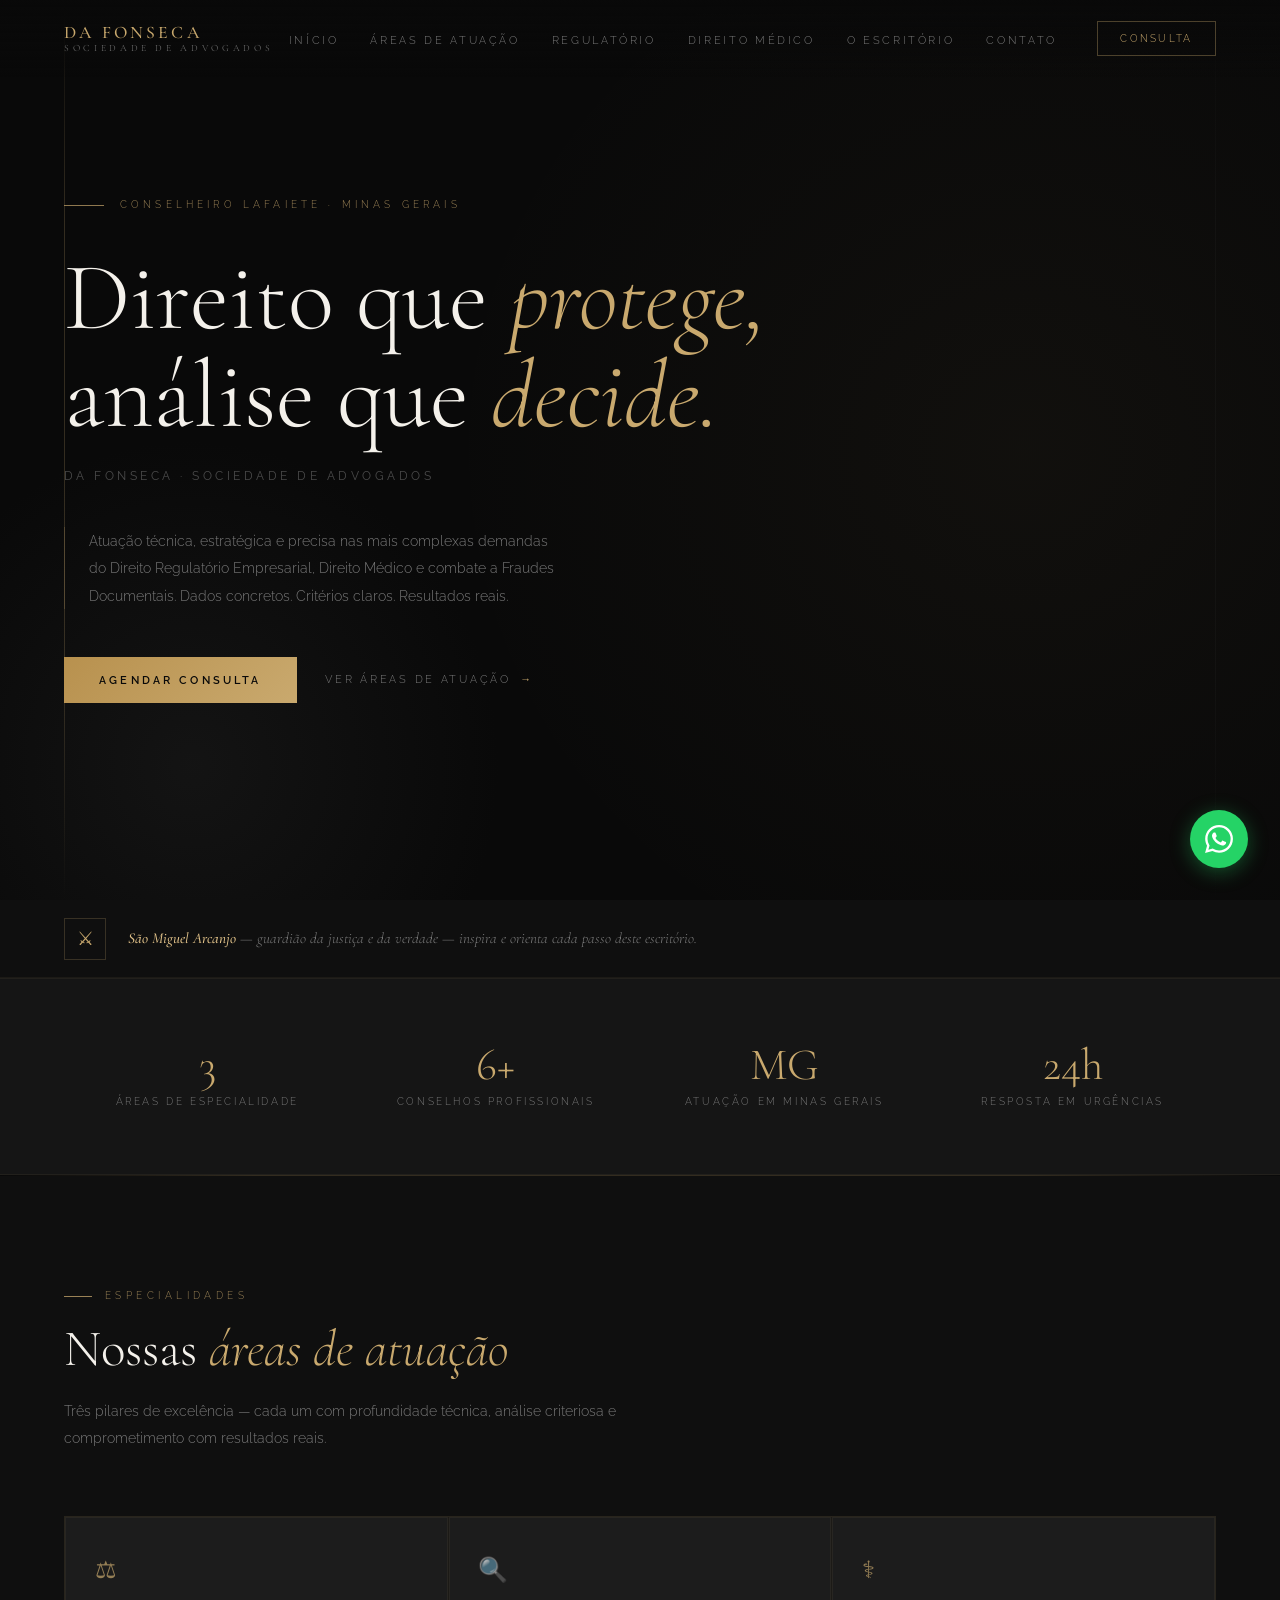
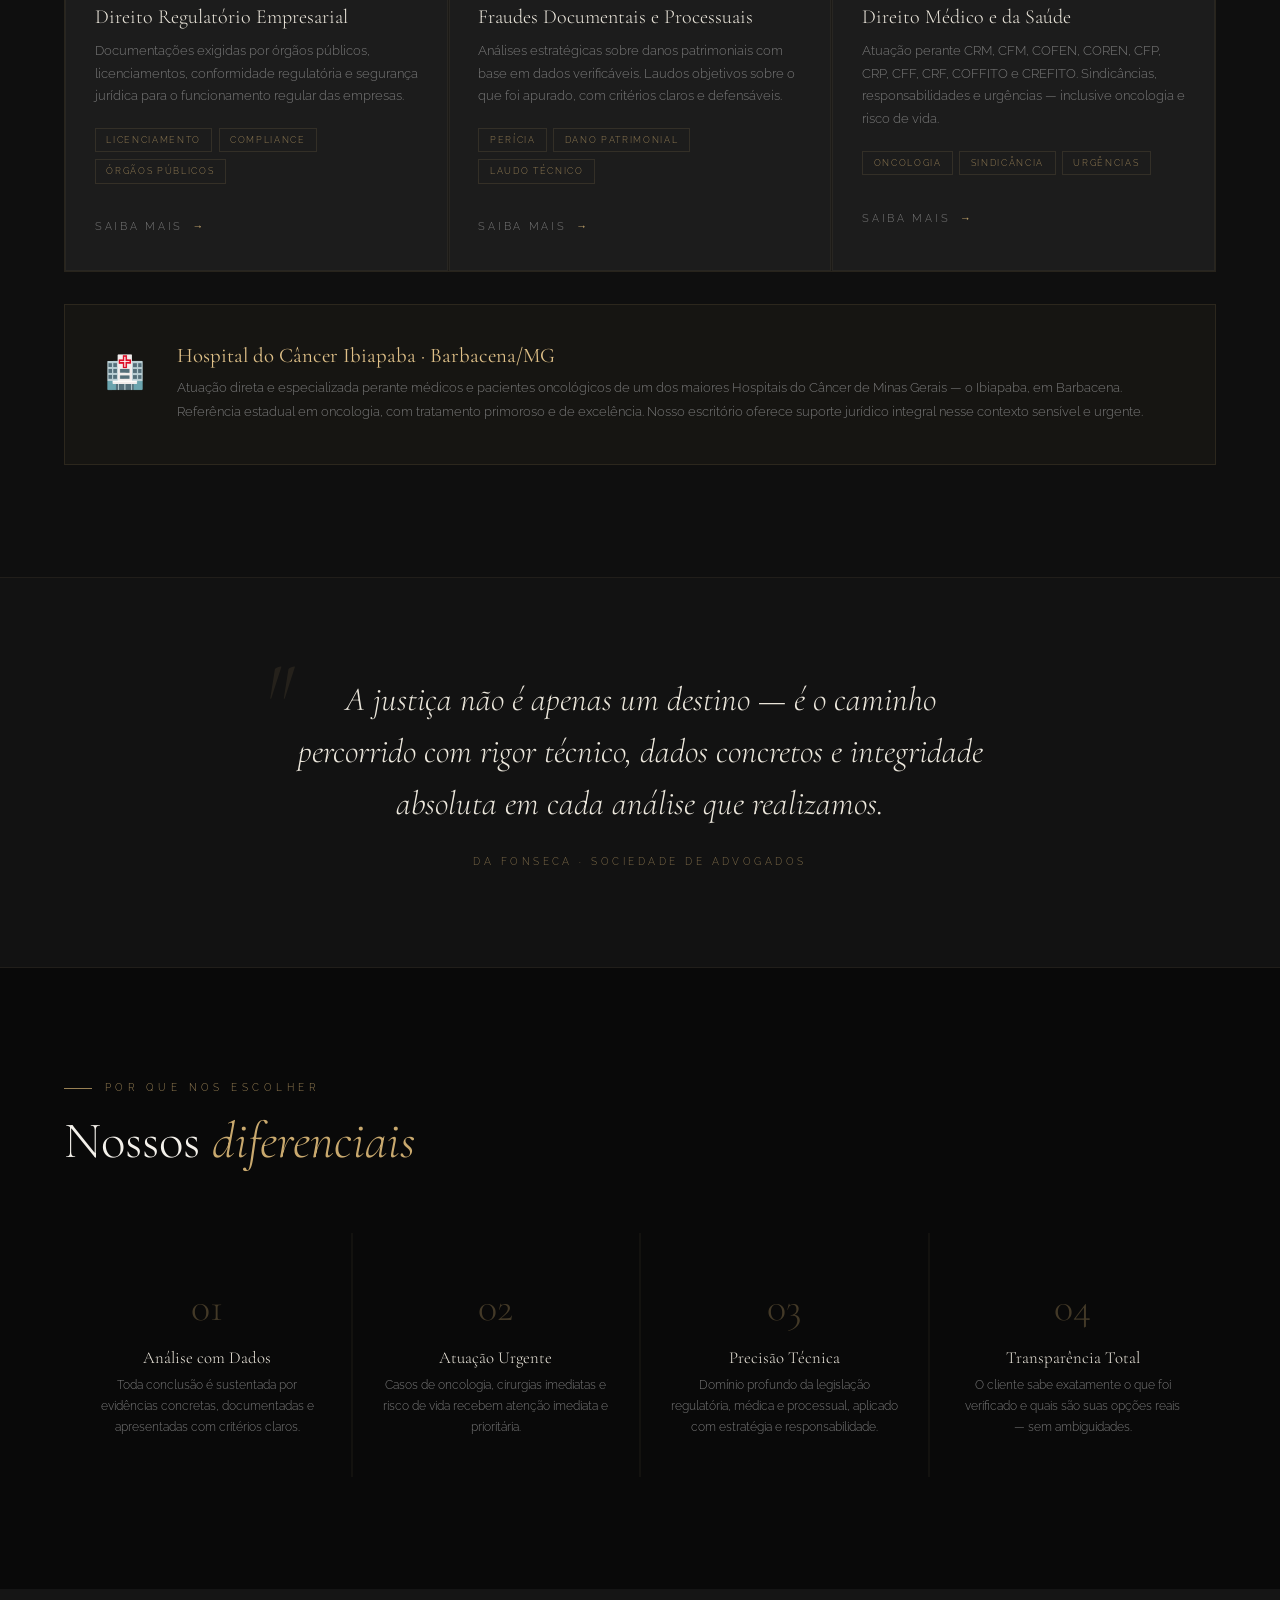
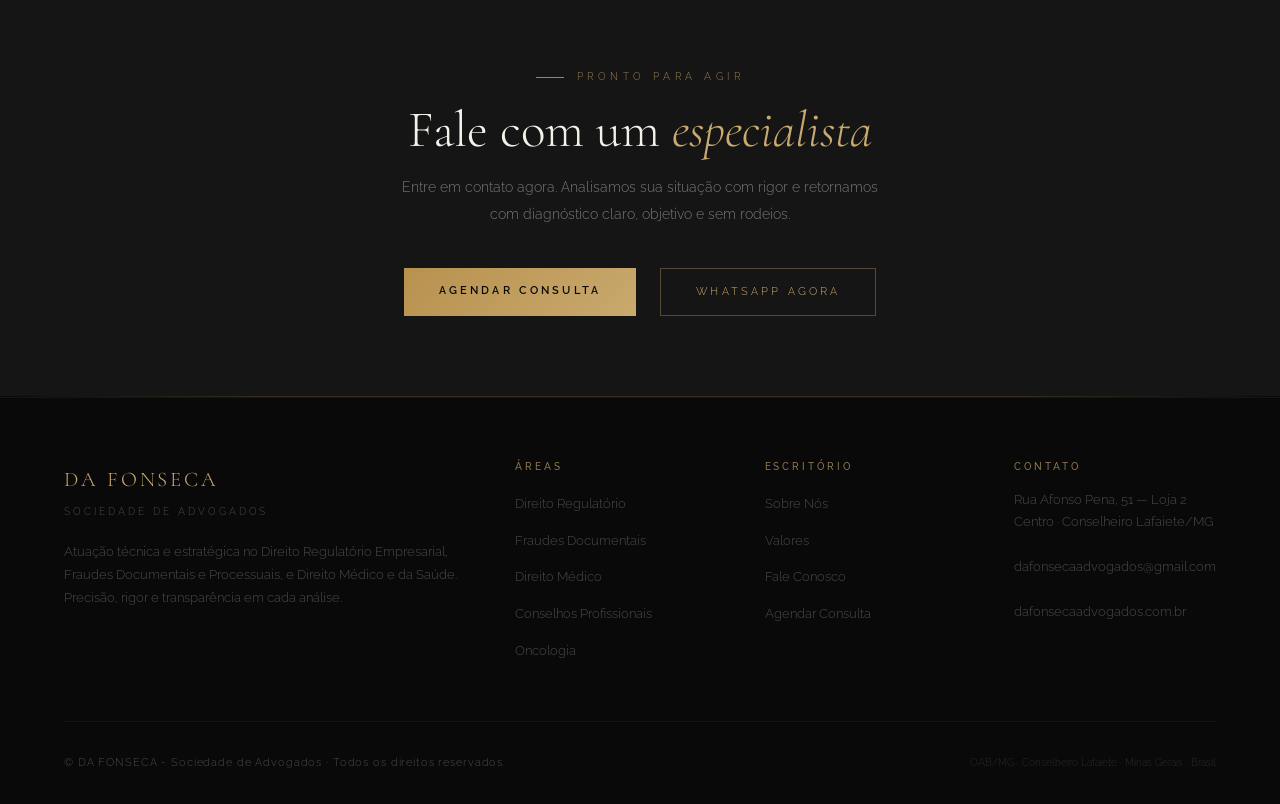
<file: index.html>
<!DOCTYPE html>
<html lang="pt-BR">
<head>
  <meta charset="UTF-8">
  <meta name="viewport" content="width=device-width, initial-scale=1.0">
  <meta name="description" content="Da Fonseca – Sociedade de Advogados. Especialistas em Direito Regulatório Empresarial, Fraudes Documentais e Direito Médico. Conselheiro Lafaiete, MG.">
  <meta property="og:title" content="Da Fonseca – Sociedade de Advogados">
  <meta property="og:description" content="Direito que protege, análise que decide. Conselheiro Lafaiete, MG.">
  <meta property="og:type" content="website">
  <title>Da Fonseca – Sociedade de Advogados</title>
  <link rel="stylesheet" href="css/style.css">
  <style>
    /* ── HERO ── */
    .hero {
      min-height:100vh; display:flex; align-items:center;
      position:relative; overflow:hidden; background:var(--black);
    }
    .hero-bg {
      position:absolute; inset:0;
      background:
        radial-gradient(ellipse 65% 90% at 80% 50%,rgba(201,169,110,.045),transparent 70%),
        radial-gradient(ellipse 40% 60% at 15% 85%,rgba(30,30,30,.5),transparent 60%);
    }
    .hero-line {
      position:absolute; left:5vw; top:0; bottom:0; width:1px;
      background:linear-gradient(180deg,transparent,rgba(201,169,110,.22) 25%,rgba(201,169,110,.22) 75%,transparent);
    }
    .hero-line-r {
      position:absolute; right:5vw; top:0; bottom:0; width:1px;
      background:linear-gradient(180deg,transparent,rgba(60,60,60,.12) 25%,rgba(60,60,60,.12) 75%,transparent);
    }
    .hero-content {
      position:relative; z-index:1;
      padding:0 5vw; max-width:960px;
    }
    .hero-eyebrow {
      display:flex; align-items:center; gap:1rem;
      margin-bottom:2.2rem;
    }
    .hero-eyebrow::before {
      content:''; display:block; width:40px; height:1px; background:var(--gold); opacity:.7;
    }
    .hero-eyebrow span {
      font-size:.62rem; letter-spacing:.42em; text-transform:uppercase;
      color:var(--gold); opacity:.75;
    }
    .hero-title {
      font-family:'Cormorant Garamond',serif; font-weight:300;
      font-size:clamp(3rem,7.5vw,7rem); line-height:1.02;
      color:var(--white); margin-bottom:1.2rem;
    }
    .hero-subtitle {
      font-size:.78rem; letter-spacing:.28em; text-transform:uppercase;
      color:var(--gray4); margin-bottom:2.5rem; font-weight:400;
    }
    .hero-desc {
      max-width:500px; font-size:.9rem; color:var(--gray5); line-height:1.9;
      margin-bottom:3rem;
      border-left:1px solid rgba(201,169,110,.22); padding-left:1.5rem;
    }
    .hero-actions { display:flex; gap:1.8rem; align-items:center; flex-wrap:wrap; }

    /* ── MICHAEL BAR ── */
    .michael-bar {
      background:var(--black2); border-bottom:1px solid rgba(201,169,110,.07);
      padding:1.1rem 5vw; display:flex; align-items:center; gap:1.4rem;
    }
    .michael-icon {
      width:42px; height:42px; border:1px solid rgba(201,169,110,.22);
      display:flex; align-items:center; justify-content:center;
      font-size:1.2rem; color:var(--gold); flex-shrink:0;
    }
    .michael-text {
      font-family:'Cormorant Garamond',serif; font-size:.95rem;
      color:var(--gray5); font-style:italic; line-height:1.4;
    }
    .michael-text strong { color:var(--gold3); font-weight:500; }

    /* ── NUMBERS STRIP ── */
    .numbers-strip {
      background:var(--charcoal); border-top:1px solid rgba(201,169,110,.07);
      border-bottom:1px solid rgba(201,169,110,.07);
      padding:2.5rem 5vw;
    }
    .numbers-grid {
      max-width:1320px; margin:0 auto;
      display:grid; grid-template-columns:repeat(4,1fr); gap:2px;
    }
    .number-item { padding:1.5rem 2rem; text-align:center; }
    .number-value {
      font-family:'Cormorant Garamond',serif; font-size:2.8rem;
      font-weight:300; color:var(--gold); line-height:1;
      margin-bottom:.3rem;
    }
    .number-label {
      font-size:.65rem; letter-spacing:.25em; text-transform:uppercase;
      color:var(--gray5);
    }

    /* ── AREAS OVERVIEW ── */
    .areas-grid {
      display:grid; grid-template-columns:repeat(3,1fr);
      gap:1px; background:rgba(201,169,110,.07);
      border:1px solid rgba(201,169,110,.07); margin-top:4rem;
    }

    /* ── QUOTE ── */
    .quote-section {
      background:var(--velvet);
      border-top:1px solid rgba(201,169,110,.08);
      border-bottom:1px solid rgba(201,169,110,.08);
    }
    .quote-inner { max-width:820px; margin:0 auto; padding:6rem 5vw; text-align:center; }
    blockquote {
      font-family:'Cormorant Garamond',serif;
      font-size:clamp(1.3rem,3vw,2.1rem); font-weight:300;
      font-style:italic; color:var(--cream); line-height:1.55; position:relative;
    }
    blockquote::before {
      content:'"'; position:absolute; top:-1.5rem; left:-2rem;
      font-size:6rem; color:var(--gold); opacity:.1;
      font-family:'Cormorant Garamond',serif; line-height:1;
    }
    .quote-author {
      margin-top:1.5rem; font-size:.62rem;
      letter-spacing:.35em; text-transform:uppercase;
      color:var(--gold); opacity:.6;
    }

    /* ── IBIAPABA HIGHLIGHT ── */
    .ibiapaba-block {
      background:rgba(201,169,110,.04);
      border:1px solid rgba(201,169,110,.12);
      padding:2.5rem; margin-top:2rem;
      display:flex; gap:2rem; align-items:flex-start;
    }
    .ibiapaba-icon { font-size:2rem; flex-shrink:0; }
    .ibiapaba-block h4 {
      font-family:'Cormorant Garamond',serif; font-size:1.3rem;
      color:var(--gold3); margin-bottom:.5rem; font-weight:400;
    }
    .ibiapaba-block p { font-size:.83rem; color:var(--gray5); line-height:1.8; }

    /* ── DIFFERENTIALS ── */
    .diff-grid {
      display:grid; grid-template-columns:repeat(4,1fr);
      gap:2px; background:rgba(201,169,110,.05);
      margin-top:4rem;
    }
    .diff-item { background:var(--black); padding:2.5rem 1.8rem; text-align:center; }
    .diff-num {
      font-family:'Cormorant Garamond',serif; font-size:2.5rem;
      font-weight:300; color:var(--gold); opacity:.3; margin-bottom:.5rem;
    }
    .diff-item h4 { font-size:1.05rem; color:var(--cream); margin-bottom:.5rem; }
    .diff-item p  { font-size:.78rem; color:var(--gray5); line-height:1.65; }

    @media(max-width:900px) {
      .areas-grid  { grid-template-columns:1fr; }
      .diff-grid   { grid-template-columns:1fr 1fr; }
      .numbers-grid{ grid-template-columns:1fr 1fr; }
      .ibiapaba-block { flex-direction:column; }
    }
    @media(max-width:480px) {
      .diff-grid   { grid-template-columns:1fr; }
      .numbers-grid{ grid-template-columns:1fr 1fr; }
    }
  </style>
</head>
<body>

<!-- NAV -->
<div id="nav-placeholder"></div>

<!-- HERO -->
<section class="hero">
  <div class="hero-bg"></div>
  <div class="hero-line"></div>
  <div class="hero-line-r"></div>
  <div class="hero-content">
    <div class="hero-eyebrow fade-up">
      <span>Conselheiro Lafaiete · Minas Gerais</span>
    </div>
    <h1 class="hero-title fade-up d1">
      Direito que <em>protege,</em><br>
      análise que <em>decide.</em>
    </h1>
    <p class="hero-subtitle fade-up d2">Da Fonseca · Sociedade de Advogados</p>
    <p class="hero-desc fade-up d2">
      Atuação técnica, estratégica e precisa nas mais complexas demandas
      do Direito Regulatório Empresarial, Direito Médico e combate a
      Fraudes Documentais. Dados concretos. Critérios claros. Resultados reais.
    </p>
    <div class="hero-actions fade-up d3">
      <a href="contato.html" class="btn btn-gold">Agendar Consulta</a>
      <a href="areas.html" class="btn-ghost">Ver Áreas de Atuação</a>
    </div>
  </div>
</section>

<!-- MICHAEL BAR -->
<div class="michael-bar">
  <div class="michael-icon">⚔</div>
  <div class="michael-text">
    <strong>São Miguel Arcanjo</strong> — guardião da justiça e da verdade —
    inspira e orienta cada passo deste escritório.
  </div>
</div>

<!-- NÚMEROS -->
<div class="numbers-strip">
  <div class="numbers-grid">
    <div class="number-item reveal">
      <div class="number-value">3</div>
      <div class="number-label">Áreas de Especialidade</div>
    </div>
    <div class="number-item reveal">
      <div class="number-value">6+</div>
      <div class="number-label">Conselhos Profissionais</div>
    </div>
    <div class="number-item reveal">
      <div class="number-value">MG</div>
      <div class="number-label">Atuação em Minas Gerais</div>
    </div>
    <div class="number-item reveal">
      <div class="number-value">24h</div>
      <div class="number-label">Resposta em Urgências</div>
    </div>
  </div>
</div>

<div class="divider"></div>

<!-- ÁREAS OVERVIEW -->
<section class="section section--dark">
  <div class="container">
    <div class="section-label">Especialidades</div>
    <h2 class="section-title">Nossas <em>áreas de atuação</em></h2>
    <p class="section-desc">
      Três pilares de excelência — cada um com profundidade técnica,
      análise criteriosa e comprometimento com resultados reais.
    </p>
    <div class="areas-grid">
      <div class="card reveal">
        <span class="card-icon">⚖</span>
        <h3>Direito Regulatório Empresarial</h3>
        <p>
          Documentações exigidas por órgãos públicos, licenciamentos,
          conformidade regulatória e segurança jurídica para o funcionamento
          regular das empresas.
        </p>
        <div class="card-tags">
          <span class="tag">Licenciamento</span>
          <span class="tag">Compliance</span>
          <span class="tag">Órgãos Públicos</span>
        </div>
        <br>
        <a href="direito-regulatorio.html" class="btn-ghost">Saiba mais</a>
      </div>
      <div class="card reveal">
        <span class="card-icon">🔍</span>
        <h3>Fraudes Documentais e Processuais</h3>
        <p>
          Análises estratégicas sobre danos patrimoniais com base em dados
          verificáveis. Laudos objetivos sobre o que foi apurado, com
          critérios claros e defensáveis.
        </p>
        <div class="card-tags">
          <span class="tag">Perícia</span>
          <span class="tag">Dano Patrimonial</span>
          <span class="tag">Laudo Técnico</span>
        </div>
        <br>
        <a href="areas.html#fraudes" class="btn-ghost">Saiba mais</a>
      </div>
      <div class="card reveal">
        <span class="card-icon">⚕</span>
        <h3>Direito Médico e da Saúde</h3>
        <p>
          Atuação perante CRM, CFM, COFEN, COREN, CFP, CRP, CFF, CRF,
          COFFITO e CREFITO. Sindicâncias, responsabilidades e urgências —
          inclusive oncologia e risco de vida.
        </p>
        <div class="card-tags">
          <span class="tag">Oncologia</span>
          <span class="tag">Sindicância</span>
          <span class="tag">Urgências</span>
        </div>
        <br>
        <a href="direito-medico.html" class="btn-ghost">Saiba mais</a>
      </div>
    </div>

    <!-- IBIAPABA -->
    <div class="ibiapaba-block reveal">
      <div class="ibiapaba-icon">🏥</div>
      <div>
        <h4>Hospital do Câncer Ibiapaba · Barbacena/MG</h4>
        <p>
          Atuação direta e especializada perante médicos e pacientes oncológicos
          de um dos maiores Hospitais do Câncer de Minas Gerais — o Ibiapaba,
          em Barbacena. Referência estadual em oncologia, com tratamento
          primoroso e de excelência. Nosso escritório oferece suporte jurídico
          integral nesse contexto sensível e urgente.
        </p>
      </div>
    </div>
  </div>
</section>

<!-- QUOTE -->
<div class="quote-section">
  <div class="quote-inner">
    <blockquote>
      A justiça não é apenas um destino — é o caminho percorrido
      com rigor técnico, dados concretos e integridade absoluta
      em cada análise que realizamos.
    </blockquote>
    <div class="quote-author">Da Fonseca · Sociedade de Advogados</div>
  </div>
</div>

<!-- DIFERENCIAIS -->
<section class="section">
  <div class="container">
    <div class="section-label">Por que nos escolher</div>
    <h2 class="section-title">Nossos <em>diferenciais</em></h2>
    <div class="diff-grid">
      <div class="diff-item reveal">
        <div class="diff-num">01</div>
        <h4>Análise com Dados</h4>
        <p>Toda conclusão é sustentada por evidências concretas, documentadas e apresentadas com critérios claros.</p>
      </div>
      <div class="diff-item reveal">
        <div class="diff-num">02</div>
        <h4>Atuação Urgente</h4>
        <p>Casos de oncologia, cirurgias imediatas e risco de vida recebem atenção imediata e prioritária.</p>
      </div>
      <div class="diff-item reveal">
        <div class="diff-num">03</div>
        <h4>Precisão Técnica</h4>
        <p>Domínio profundo da legislação regulatória, médica e processual, aplicado com estratégia e responsabilidade.</p>
      </div>
      <div class="diff-item reveal">
        <div class="diff-num">04</div>
        <h4>Transparência Total</h4>
        <p>O cliente sabe exatamente o que foi verificado e quais são suas opções reais — sem ambiguidades.</p>
      </div>
    </div>
  </div>
</section>

<!-- CTA FINAL -->
<section class="section section--charcoal" style="padding:5rem 0;">
  <div class="container" style="text-align:center;">
    <div class="section-label" style="justify-content:center;">Pronto para agir</div>
    <h2 class="section-title reveal" style="margin-bottom:1rem;">
      Fale com um <em>especialista</em>
    </h2>
    <p class="reveal" style="max-width:480px;margin:0 auto 2.5rem;font-size:.88rem;color:var(--gray5);line-height:1.9;">
      Entre em contato agora. Analisamos sua situação com rigor e
      retornamos com diagnóstico claro, objetivo e sem rodeios.
    </p>
    <div style="display:flex;gap:1.5rem;justify-content:center;flex-wrap:wrap;" class="reveal">
      <a href="contato.html" class="btn btn-gold">Agendar Consulta</a>
      <a href="https://wa.me/5531980024180?text=Olá!%20Gostaria%20de%20uma%20consulta%20com%20DA%20FONSECA%20Advogados." target="_blank" class="btn btn-outline">WhatsApp Agora</a>
    </div>
  </div>
</section>

<!-- FOOTER -->
<div id="footer-placeholder"></div>

<script src="js/components.js"></script>
<script src="js/main.js"></script>
</body>
</html>
</file>
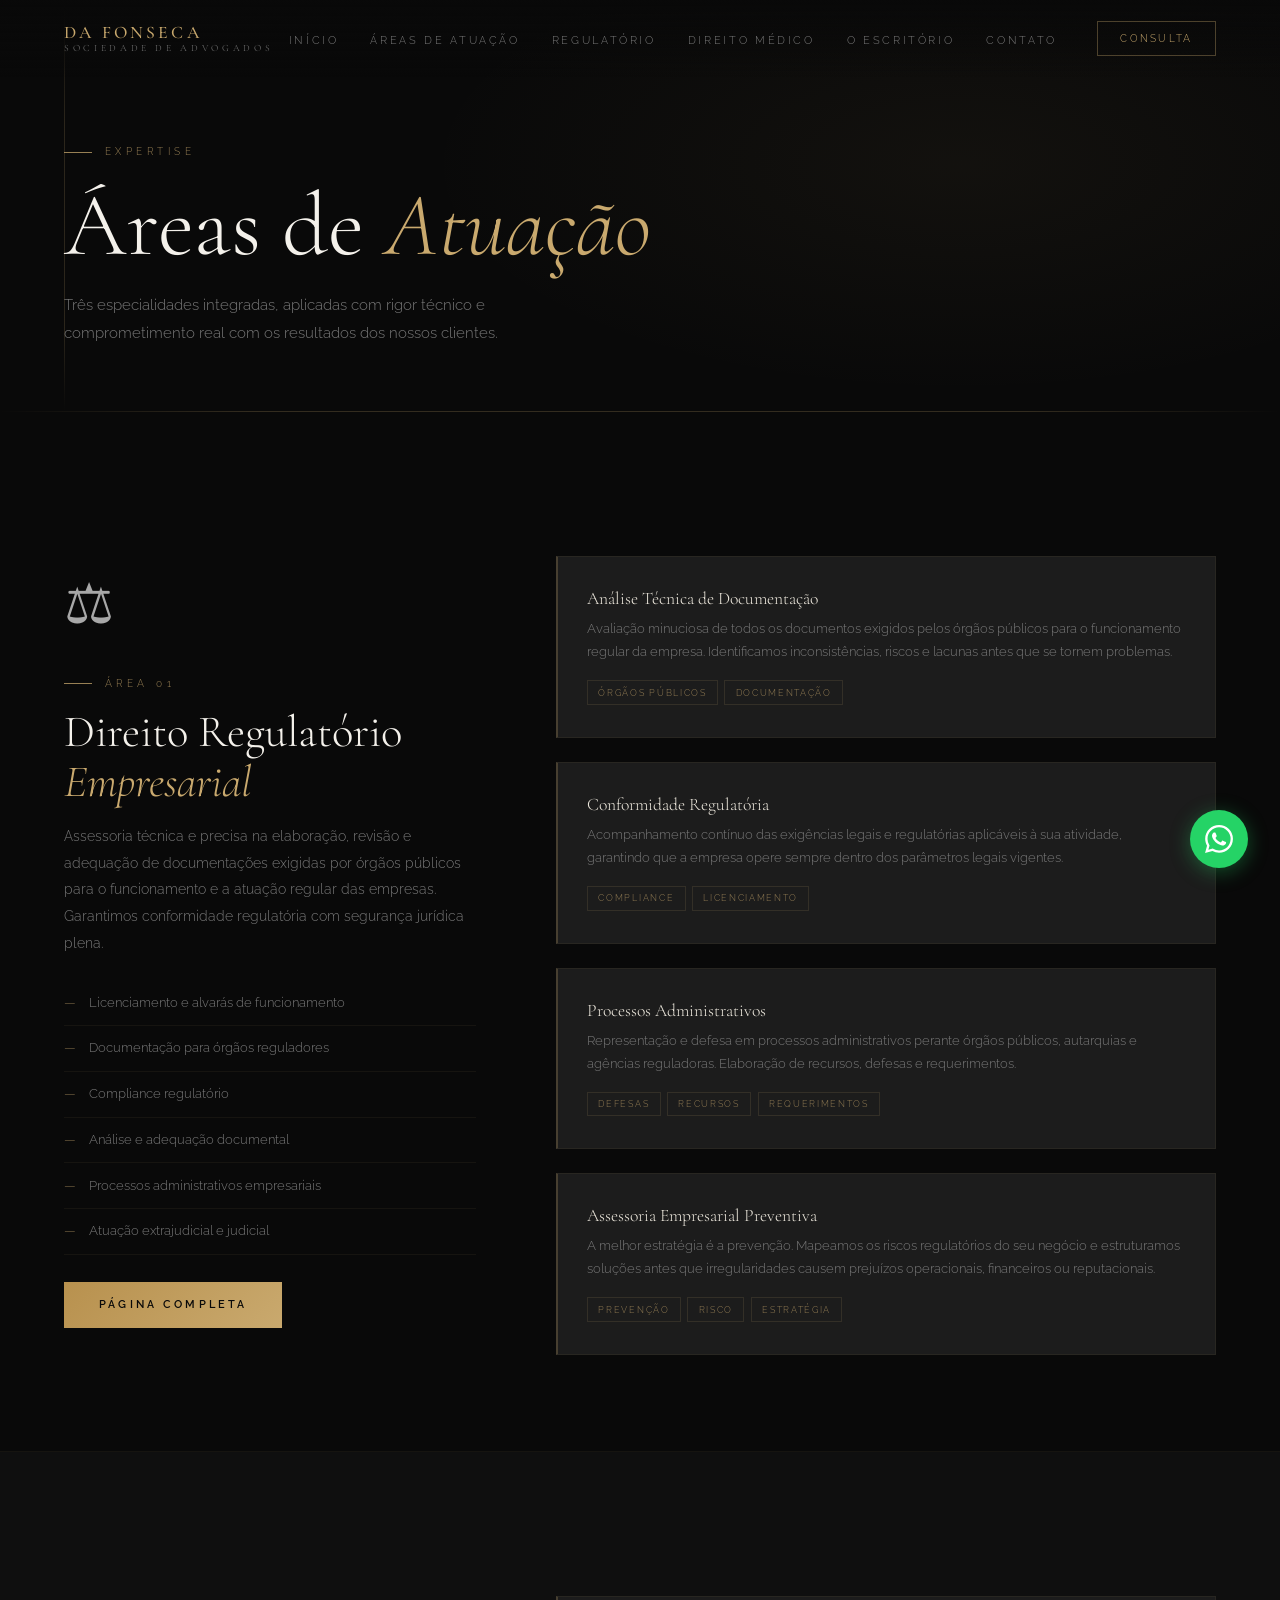
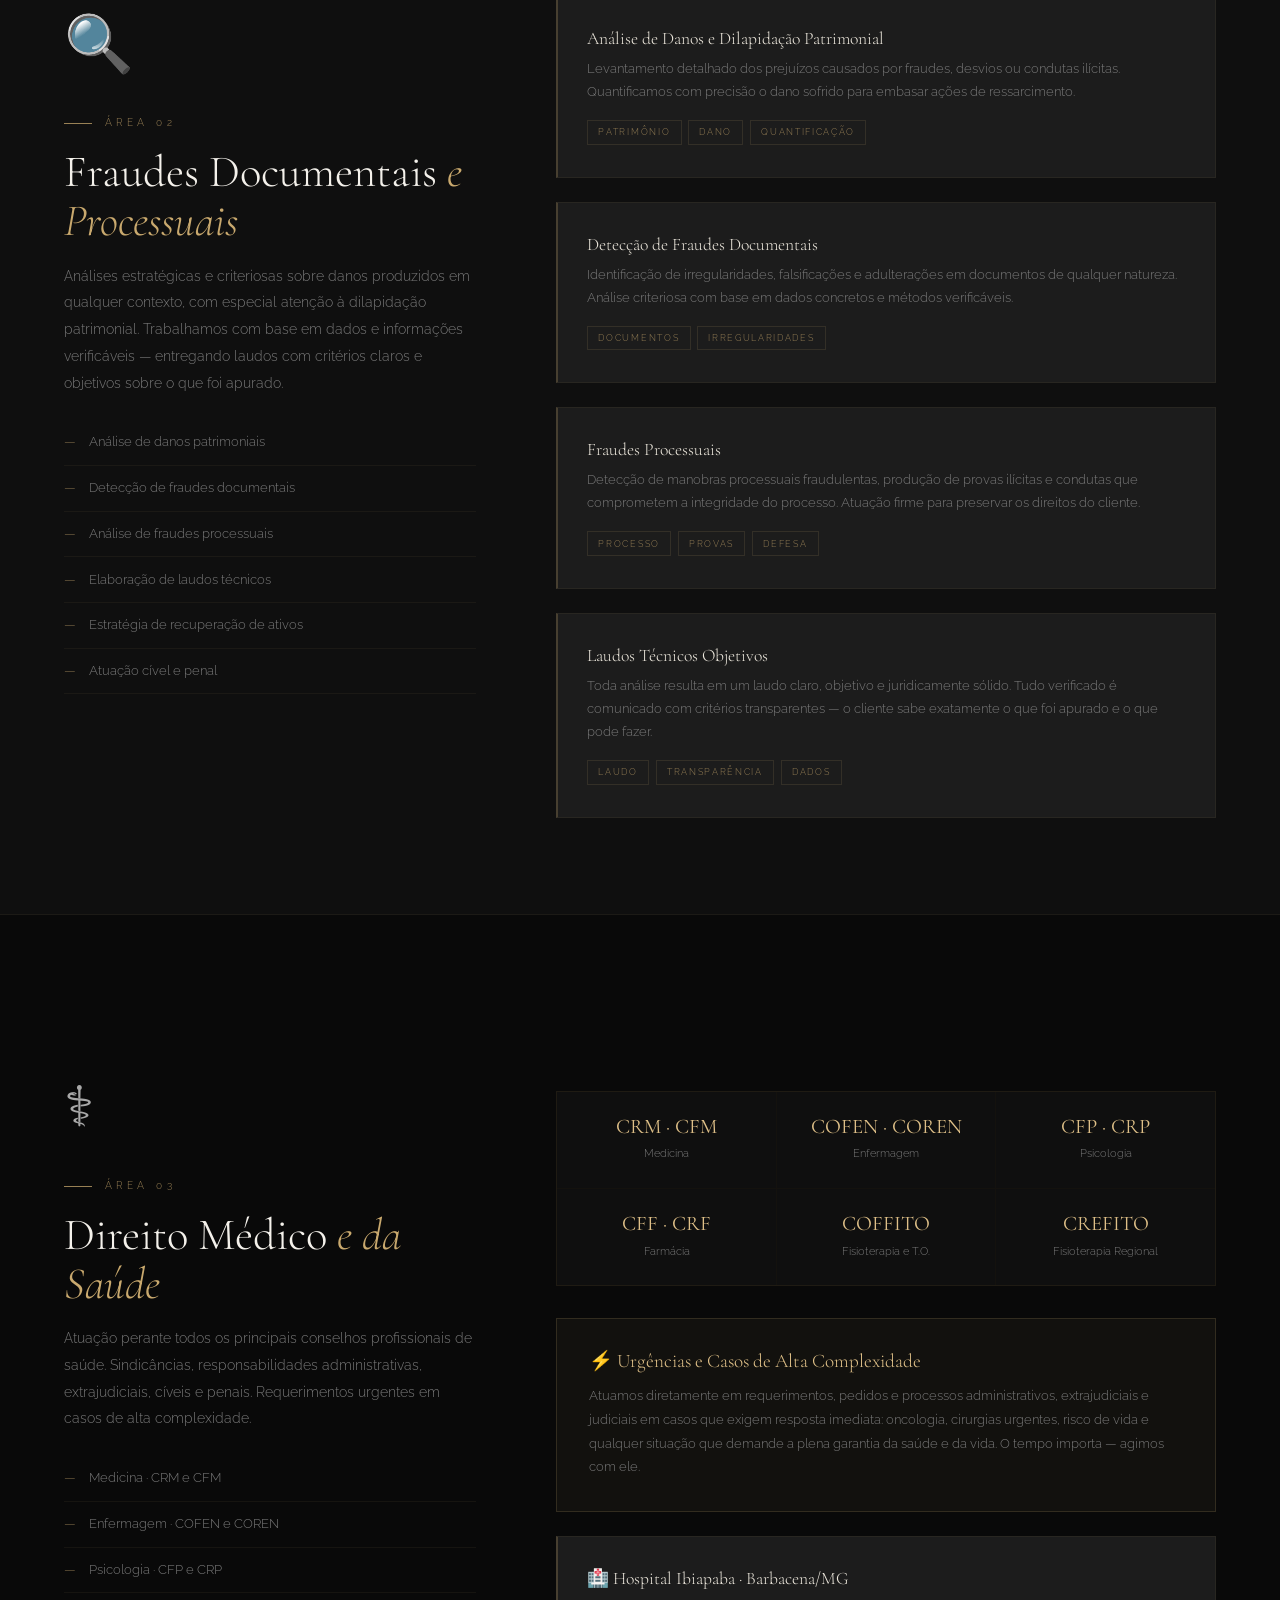
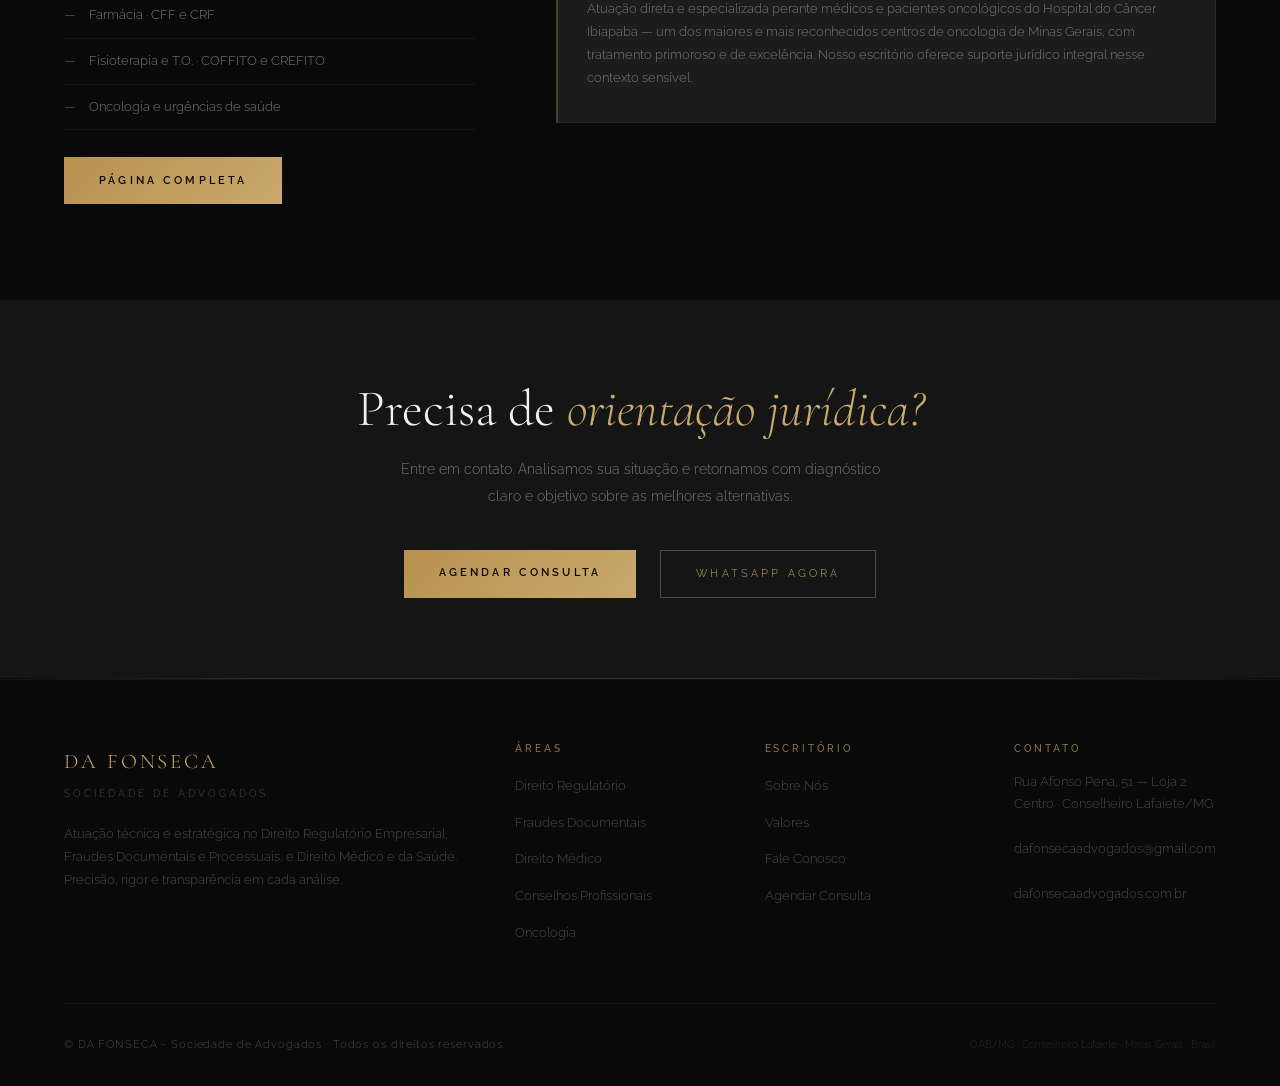
<file: areas.html>
<!DOCTYPE html>
<html lang="pt-BR">
<head>
  <meta charset="UTF-8">
  <meta name="viewport" content="width=device-width, initial-scale=1.0">
  <meta name="description" content="Áreas de atuação do escritório Da Fonseca Advogados: Direito Regulatório, Fraudes Documentais, Direito Médico e da Saúde.">
  <title>Áreas de Atuação · Da Fonseca Advogados</title>
  <link rel="stylesheet" href="css/style.css">
  <style>
    .area-section { padding:6rem 0; border-bottom:1px solid rgba(201,169,110,.07); }
    .area-layout  { display:grid; grid-template-columns:1fr 1.6fr; gap:5rem; align-items:start; margin-top:3rem; }
    .area-layout.reverse { direction:rtl; }
    .area-layout.reverse > * { direction:ltr; }
    .area-sidebar { position:sticky; top:100px; }
    .area-icon-big {
      font-size:3.5rem; margin-bottom:1.5rem; display:block;
    }
    .area-sidebar h2 { font-size:clamp(1.8rem,3.5vw,2.8rem); margin-bottom:1rem; }
    .area-sidebar > p { font-size:.88rem; color:var(--gray5); line-height:1.9; margin-bottom:1.5rem; }
    .sub-list { list-style:none; }
    .sub-list li {
      padding:.7rem 0; border-bottom:1px solid rgba(201,169,110,.07);
      font-size:.82rem; color:var(--gray5);
      display:flex; align-items:center; gap:.8rem;
    }
    .sub-list li::before { content:'—'; color:var(--gold); opacity:.6; }
    .detail-cards { display:flex; flex-direction:column; gap:1.5rem; }
    .detail-card {
      background:var(--gray1); border:1px solid rgba(201,169,110,.07);
      padding:2rem 1.8rem;
      border-left:2px solid rgba(201,169,110,.25);
      transition:border-color .3s, background .3s;
    }
    .detail-card:hover { background:var(--gray2); border-left-color:var(--gold); }
    .detail-card h4 { font-size:1.1rem; color:var(--cream); margin-bottom:.6rem; }
    .detail-card p  { font-size:.82rem; color:var(--gray5); line-height:1.75; }
    .detail-card-tags { margin-top:1rem; display:flex; flex-wrap:wrap; gap:.4rem; }
    .conselho-grid {
      display:grid; grid-template-columns:repeat(3,1fr);
      gap:1px; background:rgba(201,169,110,.06);
      border:1px solid rgba(201,169,110,.06); margin-top:2rem;
    }
    .conselho-item {
      background:var(--black2); padding:1.5rem 1.2rem; text-align:center;
    }
    .conselho-item h5 {
      font-family:'Cormorant Garamond',serif; font-size:1.3rem;
      font-weight:400; color:var(--gold3); margin-bottom:.3rem;
    }
    .conselho-item p { font-size:.7rem; color:var(--gray5); }
    .urgency-box {
      background:rgba(201,169,110,.05); border:1px solid rgba(201,169,110,.18);
      padding:2rem; margin-top:2rem;
    }
    .urgency-box h4 {
      font-family:'Cormorant Garamond',serif; font-size:1.2rem;
      color:var(--gold3); margin-bottom:.7rem;
    }
    .urgency-box p { font-size:.83rem; color:var(--gray5); line-height:1.8; }
    @media(max-width:900px) {
      .area-layout { grid-template-columns:1fr; }
      .area-layout.reverse { direction:ltr; }
      .area-sidebar { position:static; }
      .conselho-grid { grid-template-columns:1fr 1fr; }
    }
    @media(max-width:480px) {
      .conselho-grid { grid-template-columns:1fr; }
    }
  </style>
</head>
<body>
<div id="nav-placeholder"></div>

<!-- PAGE HERO -->
<div class="page-hero">
  <div class="page-hero-line"></div>
  <div class="page-hero-content">
    <div class="section-label">Expertise</div>
    <h1>Áreas de <em>Atuação</em></h1>
    <p>
      Três especialidades integradas, aplicadas com rigor técnico
      e comprometimento real com os resultados dos nossos clientes.
    </p>
  </div>
</div>

<div class="divider"></div>

<!-- ÁREA 1: REGULATÓRIO -->
<section class="area-section" id="regulatorio">
  <div class="container">
    <div class="area-layout">
      <div class="area-sidebar">
        <span class="area-icon-big">⚖</span>
        <div class="section-label">Área 01</div>
        <h2>Direito Regulatório <em>Empresarial</em></h2>
        <p>
          Assessoria técnica e precisa na elaboração, revisão e adequação
          de documentações exigidas por órgãos públicos para o funcionamento
          e a atuação regular das empresas. Garantimos conformidade
          regulatória com segurança jurídica plena.
        </p>
        <ul class="sub-list">
          <li>Licenciamento e alvarás de funcionamento</li>
          <li>Documentação para órgãos reguladores</li>
          <li>Compliance regulatório</li>
          <li>Análise e adequação documental</li>
          <li>Processos administrativos empresariais</li>
          <li>Atuação extrajudicial e judicial</li>
        </ul>
        <br>
        <a href="direito-regulatorio.html" class="btn btn-gold" style="display:inline-block;">Página Completa</a>
      </div>
      <div class="detail-cards">
        <div class="detail-card reveal">
          <h4>Análise Técnica de Documentação</h4>
          <p>
            Avaliação minuciosa de todos os documentos exigidos pelos órgãos
            públicos para o funcionamento regular da empresa. Identificamos
            inconsistências, riscos e lacunas antes que se tornem problemas.
          </p>
          <div class="detail-card-tags">
            <span class="tag">Órgãos Públicos</span><span class="tag">Documentação</span>
          </div>
        </div>
        <div class="detail-card reveal">
          <h4>Conformidade Regulatória</h4>
          <p>
            Acompanhamento contínuo das exigências legais e regulatórias
            aplicáveis à sua atividade, garantindo que a empresa opere
            sempre dentro dos parâmetros legais vigentes.
          </p>
          <div class="detail-card-tags">
            <span class="tag">Compliance</span><span class="tag">Licenciamento</span>
          </div>
        </div>
        <div class="detail-card reveal">
          <h4>Processos Administrativos</h4>
          <p>
            Representação e defesa em processos administrativos perante
            órgãos públicos, autarquias e agências reguladoras.
            Elaboração de recursos, defesas e requerimentos.
          </p>
          <div class="detail-card-tags">
            <span class="tag">Defesas</span><span class="tag">Recursos</span><span class="tag">Requerimentos</span>
          </div>
        </div>
        <div class="detail-card reveal">
          <h4>Assessoria Empresarial Preventiva</h4>
          <p>
            A melhor estratégia é a prevenção. Mapeamos os riscos regulatórios
            do seu negócio e estruturamos soluções antes que irregularidades
            causem prejuízos operacionais, financeiros ou reputacionais.
          </p>
          <div class="detail-card-tags">
            <span class="tag">Prevenção</span><span class="tag">Risco</span><span class="tag">Estratégia</span>
          </div>
        </div>
      </div>
    </div>
  </div>
</section>

<!-- ÁREA 2: FRAUDES -->
<section class="area-section section--dark" id="fraudes">
  <div class="container">
    <div class="area-layout">
      <div class="area-sidebar">
        <span class="area-icon-big">🔍</span>
        <div class="section-label">Área 02</div>
        <h2>Fraudes Documentais <em>e Processuais</em></h2>
        <p>
          Análises estratégicas e criteriosas sobre danos produzidos
          em qualquer contexto, com especial atenção à dilapidação
          patrimonial. Trabalhamos com base em dados e informações
          verificáveis — entregando laudos com critérios claros e
          objetivos sobre o que foi apurado.
        </p>
        <ul class="sub-list">
          <li>Análise de danos patrimoniais</li>
          <li>Detecção de fraudes documentais</li>
          <li>Análise de fraudes processuais</li>
          <li>Elaboração de laudos técnicos</li>
          <li>Estratégia de recuperação de ativos</li>
          <li>Atuação cível e penal</li>
        </ul>
      </div>
      <div class="detail-cards">
        <div class="detail-card reveal">
          <h4>Análise de Danos e Dilapidação Patrimonial</h4>
          <p>
            Levantamento detalhado dos prejuízos causados por fraudes,
            desvios ou condutas ilícitas. Quantificamos com precisão o
            dano sofrido para embasar ações de ressarcimento.
          </p>
          <div class="detail-card-tags">
            <span class="tag">Patrimônio</span><span class="tag">Dano</span><span class="tag">Quantificação</span>
          </div>
        </div>
        <div class="detail-card reveal">
          <h4>Detecção de Fraudes Documentais</h4>
          <p>
            Identificação de irregularidades, falsificações e adulterações
            em documentos de qualquer natureza. Análise criteriosa com
            base em dados concretos e métodos verificáveis.
          </p>
          <div class="detail-card-tags">
            <span class="tag">Documentos</span><span class="tag">Irregularidades</span>
          </div>
        </div>
        <div class="detail-card reveal">
          <h4>Fraudes Processuais</h4>
          <p>
            Detecção de manobras processuais fraudulentas, produção
            de provas ilícitas e condutas que comprometem a integridade
            do processo. Atuação firme para preservar os direitos do cliente.
          </p>
          <div class="detail-card-tags">
            <span class="tag">Processo</span><span class="tag">Provas</span><span class="tag">Defesa</span>
          </div>
        </div>
        <div class="detail-card reveal">
          <h4>Laudos Técnicos Objetivos</h4>
          <p>
            Toda análise resulta em um laudo claro, objetivo e juridicamente
            sólido. Tudo verificado é comunicado com critérios transparentes —
            o cliente sabe exatamente o que foi apurado e o que pode fazer.
          </p>
          <div class="detail-card-tags">
            <span class="tag">Laudo</span><span class="tag">Transparência</span><span class="tag">Dados</span>
          </div>
        </div>
      </div>
    </div>
  </div>
</section>

<!-- ÁREA 3: MÉDICO -->
<section class="area-section" id="medico">
  <div class="container">
    <div class="area-layout">
      <div class="area-sidebar">
        <span class="area-icon-big">⚕</span>
        <div class="section-label">Área 03</div>
        <h2>Direito Médico <em>e da Saúde</em></h2>
        <p>
          Atuação perante todos os principais conselhos profissionais de saúde.
          Sindicâncias, responsabilidades administrativas, extrajudiciais,
          cíveis e penais. Requerimentos urgentes em casos de alta complexidade.
        </p>
        <ul class="sub-list">
          <li>Medicina · CRM e CFM</li>
          <li>Enfermagem · COFEN e COREN</li>
          <li>Psicologia · CFP e CRP</li>
          <li>Farmácia · CFF e CRF</li>
          <li>Fisioterapia e T.O. · COFFITO e CREFITO</li>
          <li>Oncologia e urgências de saúde</li>
        </ul>
        <br>
        <a href="direito-medico.html" class="btn btn-gold" style="display:inline-block;">Página Completa</a>
      </div>
      <div>
        <div class="conselho-grid">
          <div class="conselho-item reveal">
            <h5>CRM · CFM</h5>
            <p>Medicina</p>
          </div>
          <div class="conselho-item reveal">
            <h5>COFEN · COREN</h5>
            <p>Enfermagem</p>
          </div>
          <div class="conselho-item reveal">
            <h5>CFP · CRP</h5>
            <p>Psicologia</p>
          </div>
          <div class="conselho-item reveal">
            <h5>CFF · CRF</h5>
            <p>Farmácia</p>
          </div>
          <div class="conselho-item reveal">
            <h5>COFFITO</h5>
            <p>Fisioterapia e T.O.</p>
          </div>
          <div class="conselho-item reveal">
            <h5>CREFITO</h5>
            <p>Fisioterapia Regional</p>
          </div>
        </div>

        <div class="urgency-box reveal">
          <h4>⚡ Urgências e Casos de Alta Complexidade</h4>
          <p>
            Atuamos diretamente em requerimentos, pedidos e processos
            administrativos, extrajudiciais e judiciais em casos que
            exigem resposta imediata: oncologia, cirurgias urgentes,
            risco de vida e qualquer situação que demande a plena
            garantia da saúde e da vida. O tempo importa — agimos com ele.
          </p>
        </div>

        <div class="detail-card reveal" style="margin-top:1.5rem;">
          <h4>🏥 Hospital Ibiapaba · Barbacena/MG</h4>
          <p>
            Atuação direta e especializada perante médicos e pacientes
            oncológicos do Hospital do Câncer Ibiapaba — um dos maiores
            e mais reconhecidos centros de oncologia de Minas Gerais,
            com tratamento primoroso e de excelência. Nosso escritório
            oferece suporte jurídico integral nesse contexto sensível.
          </p>
        </div>
      </div>
    </div>
  </div>
</section>

<!-- CTA -->
<section class="section section--charcoal" style="padding:5rem 0;text-align:center;">
  <div class="container">
    <h2 class="section-title reveal">Precisa de <em>orientação jurídica?</em></h2>
    <p class="reveal" style="max-width:480px;margin:0 auto 2.5rem;font-size:.88rem;color:var(--gray5);line-height:1.9;">
      Entre em contato. Analisamos sua situação e retornamos com
      diagnóstico claro e objetivo sobre as melhores alternativas.
    </p>
    <div style="display:flex;gap:1.5rem;justify-content:center;flex-wrap:wrap;" class="reveal">
      <a href="contato.html" class="btn btn-gold">Agendar Consulta</a>
      <a href="https://wa.me/5531999999999?text=Olá!%20Gostaria%20de%20uma%20consulta%20com%20Da%20Fonseca%20Advogados." target="_blank" class="btn btn-outline">WhatsApp Agora</a>
    </div>
  </div>
</section>

<div id="footer-placeholder"></div>
<script src="js/components.js"></script>
<script src="js/main.js"></script>
</body>
</html>
</file>
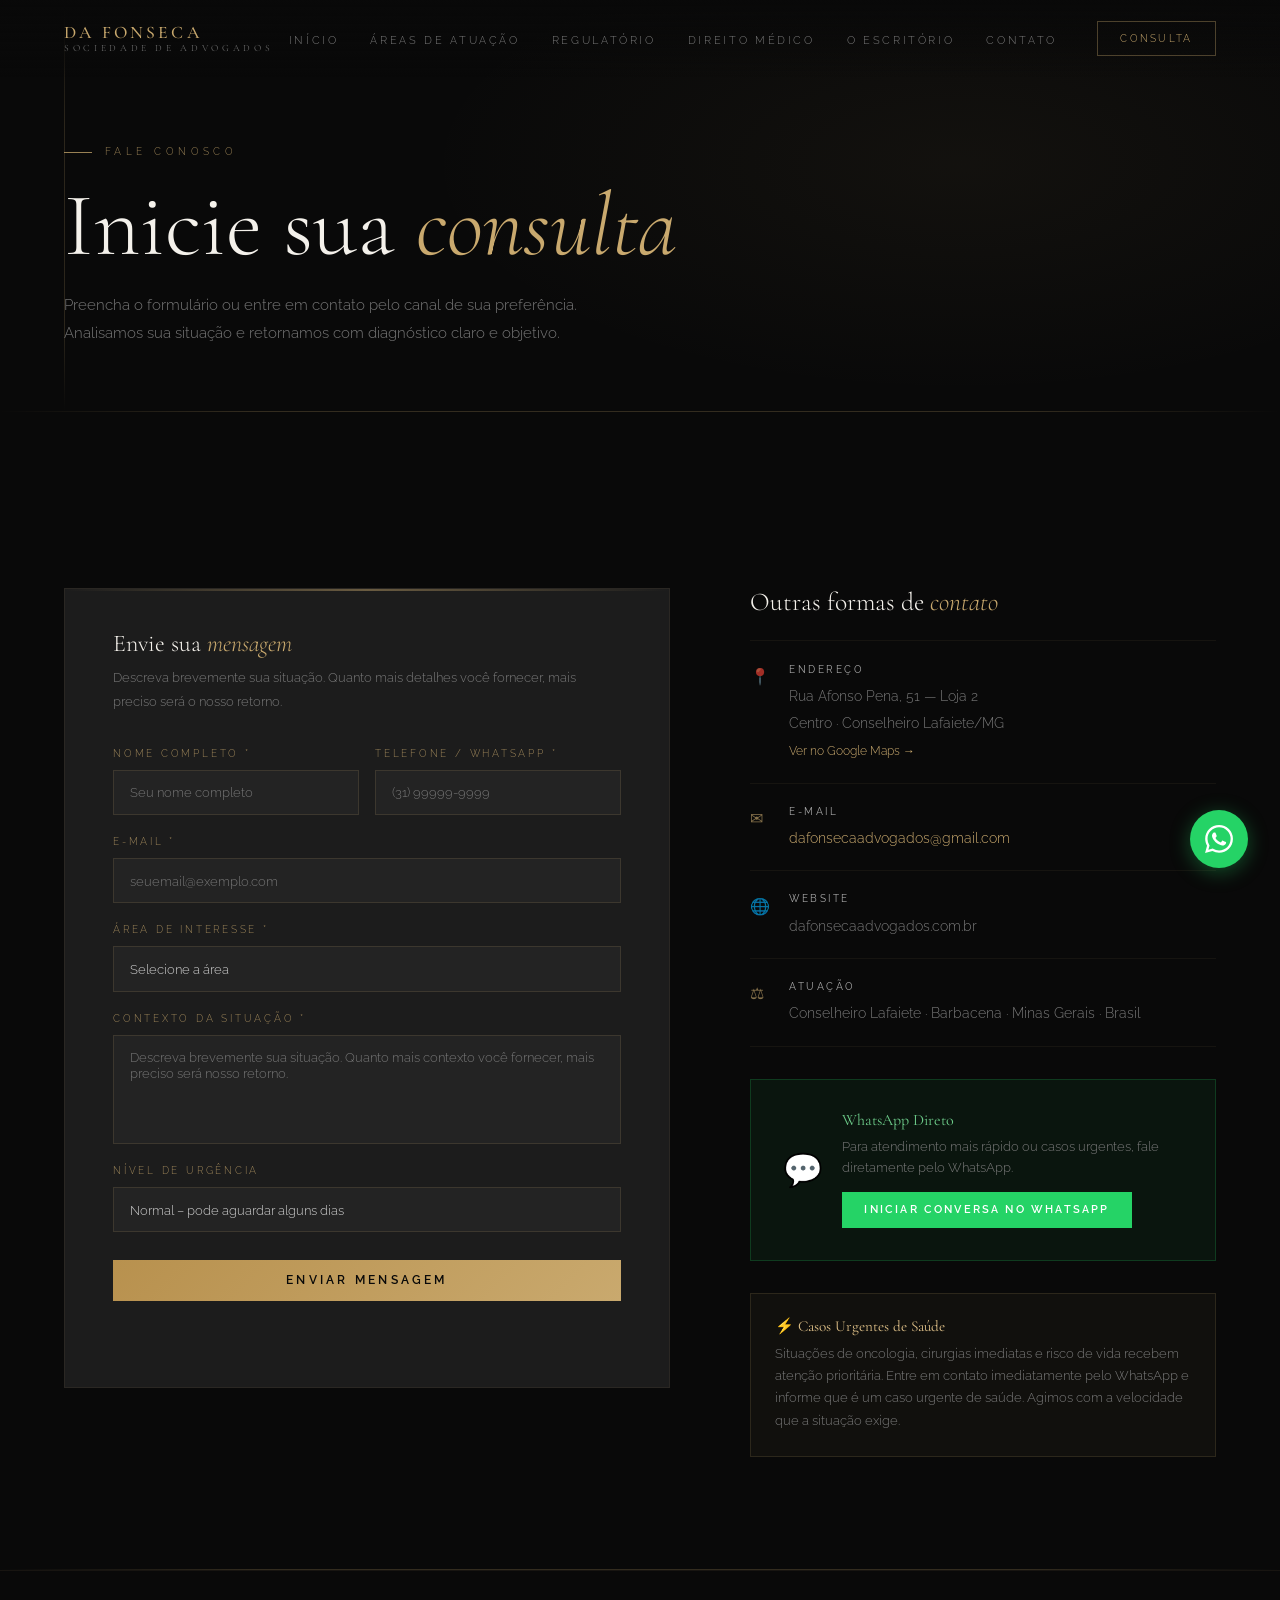
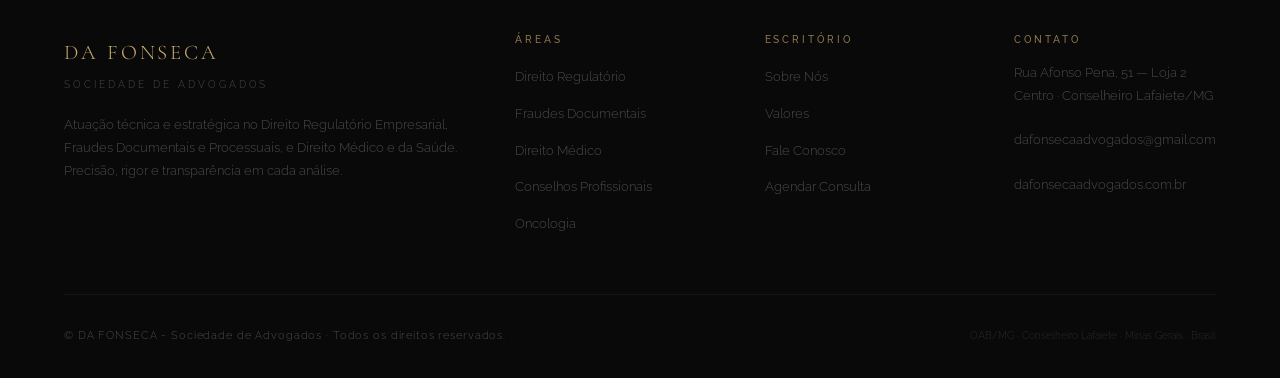
<file: contato.html>
<!DOCTYPE html>
<html lang="pt-BR">
<head>
  <meta charset="UTF-8">
  <meta name="viewport" content="width=device-width, initial-scale=1.0">
  <meta name="description" content="Entre em contato com DA FONSECA - Sociedade de Advogados. Agende sua consulta jurídica em Conselheiro Lafaiete/MG.">
  <title>Contato · DA FONSECA - Sociedade de Advogados</title>
  <link rel="stylesheet" href="css/style.css">
  <style>
    .contact-layout {
      display:grid; grid-template-columns:1.3fr 1fr;
      gap:5rem; align-items:start; margin-top:4rem;
    }
    .contact-form-block {
      background:var(--gray1); border:1px solid rgba(201,169,110,.08);
      padding:3rem;
    }
    .contact-form-block::before {
      content:''; display:block; height:2px; margin:-3rem -3rem 2.5rem;
      background:linear-gradient(90deg,transparent,var(--gold),transparent); opacity:.45;
    }
    .contact-form-block h3 {
      font-size:1.5rem; color:var(--white); margin-bottom:.5rem;
    }
    .contact-form-block > p {
      font-size:.83rem; color:var(--gray5); line-height:1.8; margin-bottom:2rem;
    }
    #form-status {
      font-size:.82rem; margin-top:1rem; min-height:1.4rem;
      letter-spacing:.05em; line-height:1.5;
    }
    .btn-submit {
      width:100%; border:none; cursor:pointer;
      margin-top:.5rem; font-size:.72rem;
    }

    .contact-info-block {}
    .contact-info-block h3 { font-size:1.6rem; margin-bottom:1.5rem; }
    .ci-item {
      display:flex; gap:1.2rem; align-items:flex-start;
      padding:1.2rem 0; border-bottom:1px solid rgba(201,169,110,.07);
    }
    .ci-item:first-of-type { border-top:1px solid rgba(201,169,110,.07); }
    .ci-icon { color:var(--gold); opacity:.65; font-size:1rem; margin-top:.15rem; min-width:20px; }
    .ci-content strong {
      display:block; font-size:.63rem; letter-spacing:.25em; text-transform:uppercase;
      color:var(--gray6); margin-bottom:.25rem; font-weight:400;
    }
    .ci-content span { font-size:.85rem; color:var(--gray5); line-height:1.55; }
    .ci-content a { color:var(--gold); }
    .ci-content a:hover { opacity:.75; }

    .wa-block {
      margin-top:2rem; background:rgba(37,211,102,.06);
      border:1px solid rgba(37,211,102,.2); padding:2rem;
      display:flex; gap:1.2rem; align-items:center;
    }
    .wa-block-icon { font-size:2rem; flex-shrink:0; }
    .wa-block h4 { font-size:1rem; color:#6dcc8a; margin-bottom:.4rem; font-weight:400; }
    .wa-block p  { font-size:.8rem; color:var(--gray5); line-height:1.7; margin-bottom:.8rem; }
    .wa-block a  {
      display:inline-block; background:#25D366; color:#fff;
      font-size:.68rem; letter-spacing:.2em; text-transform:uppercase;
      padding:.55rem 1.4rem; font-weight:600; transition:opacity .3s;
    }
    .wa-block a:hover { opacity:.85; }

    .urgency-notice {
      margin-top:2rem; background:rgba(201,169,110,.04);
      border:1px solid rgba(201,169,110,.15); padding:1.5rem;
    }
    .urgency-notice h4 { font-size:.95rem; color:var(--gold3); margin-bottom:.5rem; font-weight:400; }
    .urgency-notice p  { font-size:.8rem; color:var(--gray5); line-height:1.75; }

    @media(max-width:900px) {
      .contact-layout { grid-template-columns:1fr; }
    }
  </style>
</head>
<body>
<div id="nav-placeholder"></div>

<div class="page-hero">
  <div class="page-hero-line"></div>
  <div class="page-hero-content">
    <div class="section-label">Fale Conosco</div>
    <h1>Inicie sua <em>consulta</em></h1>
    <p>
      Preencha o formulário ou entre em contato pelo canal de sua preferência.
      Analisamos sua situação e retornamos com diagnóstico claro e objetivo.
    </p>
  </div>
</div>

<div class="divider"></div>

<section class="section" id="consulta">
  <div class="container">
    <div class="contact-layout">

      <!-- FORMULÁRIO -->
      <div class="contact-form-block reveal">
        <h3>Envie sua <em>mensagem</em></h3>
        <p>
          Descreva brevemente sua situação. Quanto mais detalhes você
          fornecer, mais preciso será o nosso retorno.
        </p>

        <!--
          INSTRUÇÃO FORMSPREE:
          1. Acesse https://formspree.io e crie uma conta gratuita
          2. Crie um novo formulário e copie seu ID (ex: xyzabcde)
          3. Substitua "SEU_ID_FORMSPREE" abaixo pelo ID obtido
          Ex: action="https://formspree.io/f/xyzabcde"
        -->
        <form id="contactForm" action="https://formspree.io/f/SEU_ID_FORMSPREE" method="POST">

          <!-- Campo oculto anti-spam -->
          <input type="text" name="_gotcha" style="display:none">
          <!-- Redireciona após envio (opcional se usar AJAX) -->
          <input type="hidden" name="_subject" value="Nova consulta – DA FONSECA - Sociedade de Advogados">

          <div class="form-row">
            <div class="form-group">
              <label for="nome">Nome Completo *</label>
              <input type="text" id="nome" name="nome" placeholder="Seu nome completo" required>
            </div>
            <div class="form-group">
              <label for="telefone">Telefone / WhatsApp *</label>
              <input type="tel" id="telefone" name="telefone" placeholder="(31) 99999-9999" required>
            </div>
          </div>

          <div class="form-group">
            <label for="email">E-mail *</label>
            <input type="email" id="email" name="email" placeholder="seuemail@exemplo.com" required>
          </div>

          <div class="form-group">
            <label for="area">Área de Interesse *</label>
            <select id="area" name="area" required>
              <option value="">Selecione a área</option>
              <option value="Direito Regulatório Empresarial">Direito Regulatório Empresarial</option>
              <option value="Fraudes Documentais e Processuais">Fraudes Documentais e Processuais</option>
              <option value="Direito Médico e da Saúde">Direito Médico e da Saúde</option>
              <option value="Urgência – Oncologia">Urgência – Oncologia</option>
              <option value="Urgência – Cirurgia Imediata">Urgência – Cirurgia Imediata</option>
              <option value="Urgência – Risco de Vida">Urgência – Risco de Vida</option>
              <option value="Conselho Profissional (CRM/COFEN/CRP etc.)">Conselho Profissional (CRM/COFEN/CRP etc.)</option>
              <option value="Outra">Outra</option>
            </select>
          </div>

          <div class="form-group">
            <label for="contexto">Contexto da Situação *</label>
            <textarea id="contexto" name="contexto" rows="5"
              placeholder="Descreva brevemente sua situação. Quanto mais contexto você fornecer, mais preciso será nosso retorno."
              required></textarea>
          </div>

          <div class="form-group">
            <label for="urgencia">Nível de Urgência</label>
            <select id="urgencia" name="urgencia">
              <option value="Normal – pode aguardar alguns dias">Normal – pode aguardar alguns dias</option>
              <option value="Importante – resposta em 24h">Importante – resposta em 24h</option>
              <option value="Urgente – precisa de atenção imediata">Urgente – precisa de atenção imediata</option>
            </select>
          </div>

          <button type="submit" class="btn btn-gold btn-submit">Enviar Mensagem</button>
          <div id="form-status"></div>
        </form>
      </div>

      <!-- INFO LATERAL -->
      <div class="contact-info-block">
        <h3>Outras formas de <em>contato</em></h3>

        <div class="ci-item">
          <span class="ci-icon">📍</span>
          <div class="ci-content">
            <strong>Endereço</strong>
            <span>
              Rua Afonso Pena, 51 — Loja 2<br>
              Centro · Conselheiro Lafaiete/MG<br>
              <a href="https://maps.google.com/?q=Rua+Afonso+Pena+51+Conselheiro+Lafaiete+MG" target="_blank" style="font-size:.75rem;margin-top:.3rem;display:inline-block;">
                Ver no Google Maps →
              </a>
            </span>
          </div>
        </div>

        <div class="ci-item">
          <span class="ci-icon">✉</span>
          <div class="ci-content">
            <strong>E-mail</strong>
            <span>
              <a href="mailto:dafonsecaadvogados@gmail.com">dafonsecaadvogados@gmail.com</a>
            </span>
          </div>
        </div>

        <div class="ci-item">
          <span class="ci-icon">🌐</span>
          <div class="ci-content">
            <strong>Website</strong>
            <span>dafonsecaadvogados.com.br</span>
          </div>
        </div>

        <div class="ci-item">
          <span class="ci-icon">⚖</span>
          <div class="ci-content">
            <strong>Atuação</strong>
            <span>Conselheiro Lafaiete · Barbacena · Minas Gerais · Brasil</span>
          </div>
        </div>

        <!-- WHATSAPP -->
        <div class="wa-block reveal">
          <div class="wa-block-icon">💬</div>
          <div>
            <h4>WhatsApp Direto</h4>
            <p>
              Para atendimento mais rápido ou casos urgentes,
              fale diretamente pelo WhatsApp.
            </p>
            <a href="https://wa.me/5531980024180?text=Olá!%20Gostaria%20de%20uma%20consulta%20com%20Da%20Fonseca%20Advogados." target="_blank" rel="noopener">
              Iniciar Conversa no WhatsApp
            </a>
          </div>
        </div>

        <!-- URGÊNCIA -->
        <div class="urgency-notice reveal">
          <h4>⚡ Casos Urgentes de Saúde</h4>
          <p>
            Situações de oncologia, cirurgias imediatas e risco de vida
            recebem atenção prioritária. Entre em contato imediatamente
            pelo WhatsApp e informe que é um caso urgente de saúde.
            Agimos com a velocidade que a situação exige.
          </p>
        </div>
      </div>

    </div>
  </div>
</section>

<div id="footer-placeholder"></div>
<script src="js/components.js"></script>
<script src="js/main.js"></script>
</body>
</html>
</file>
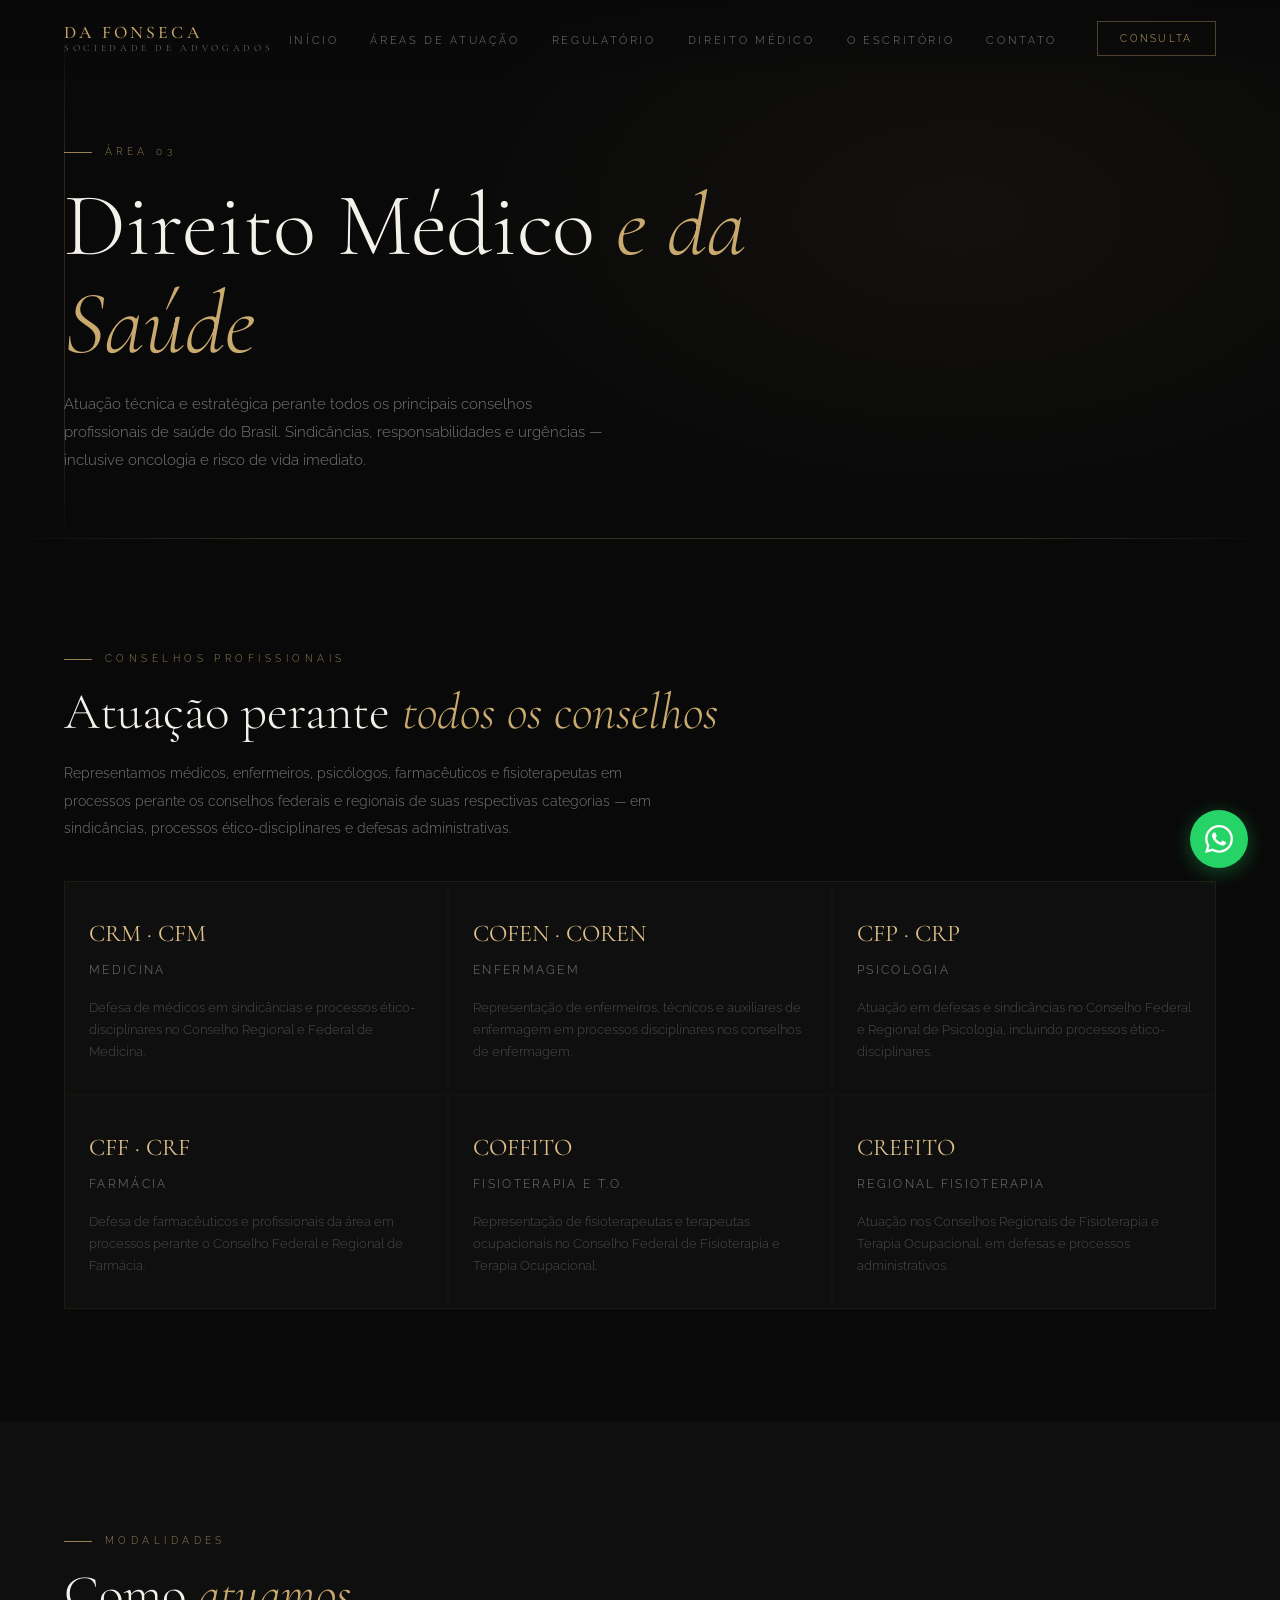
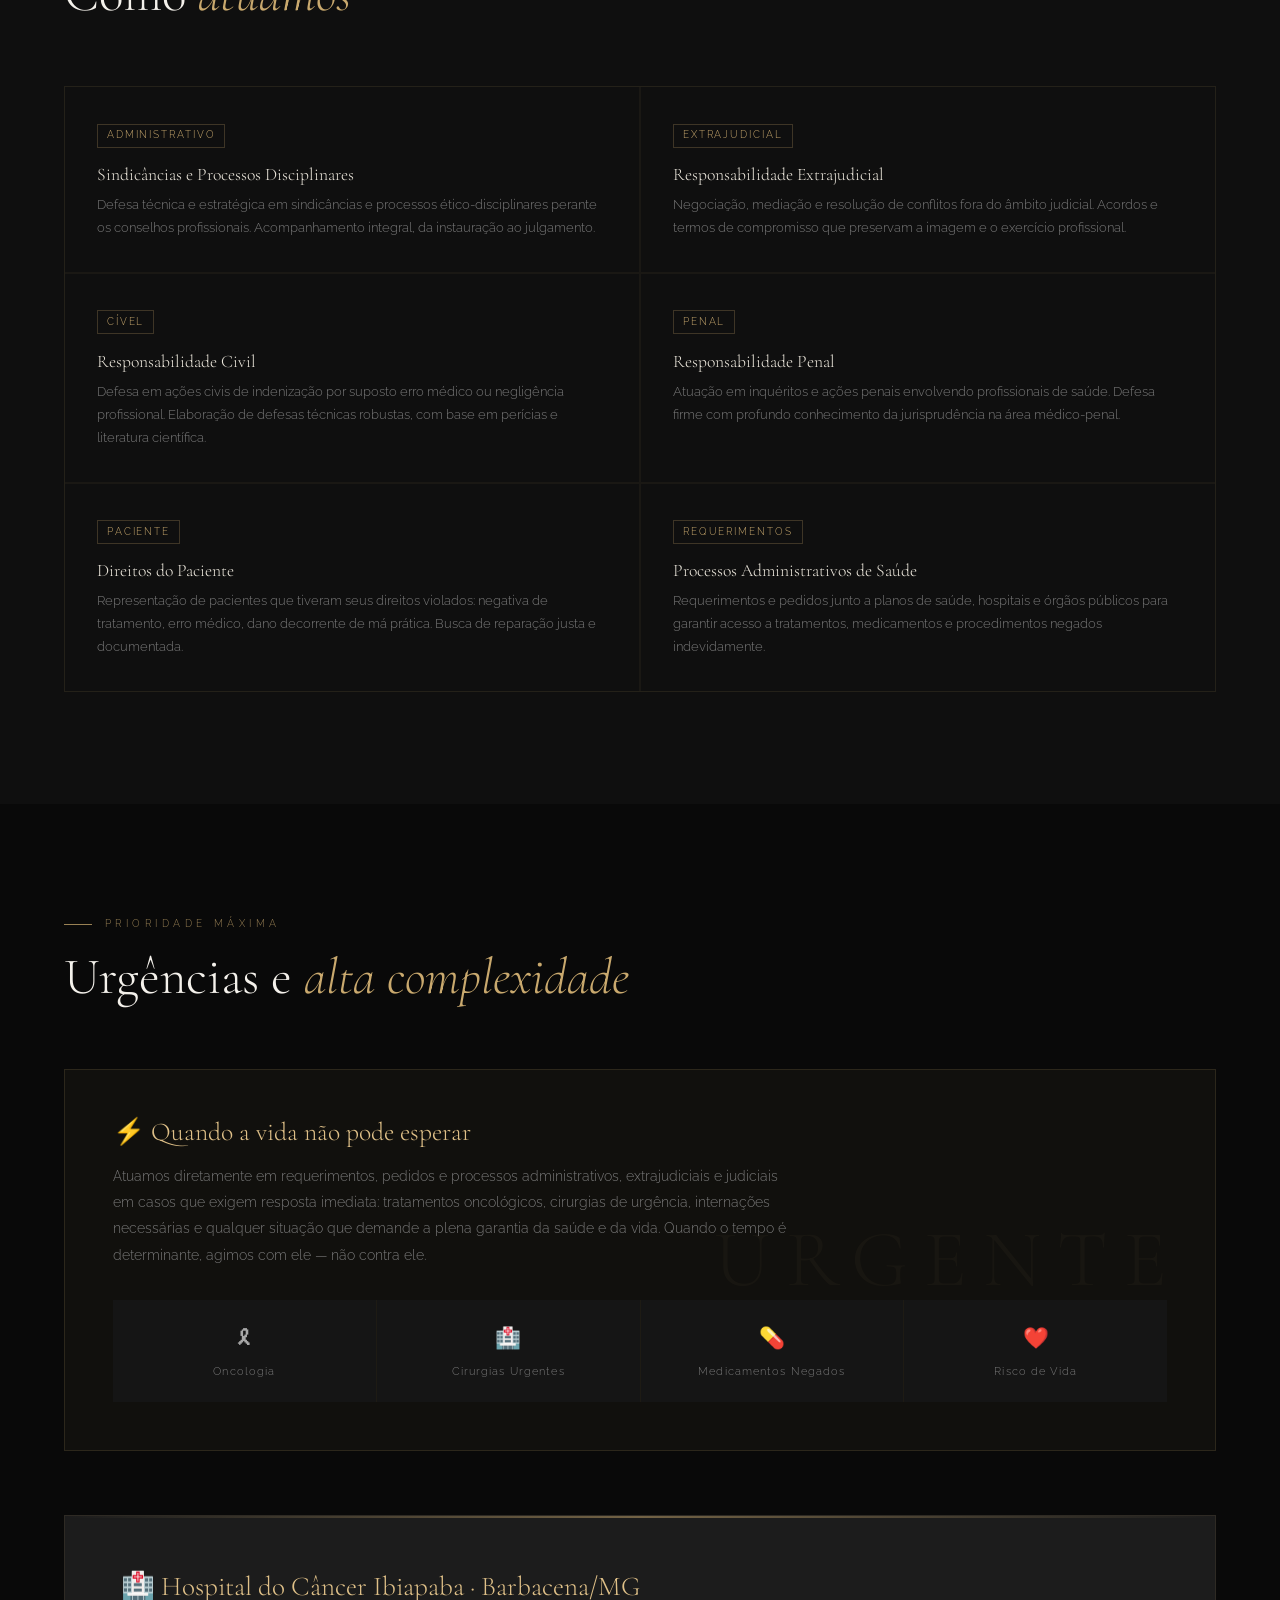
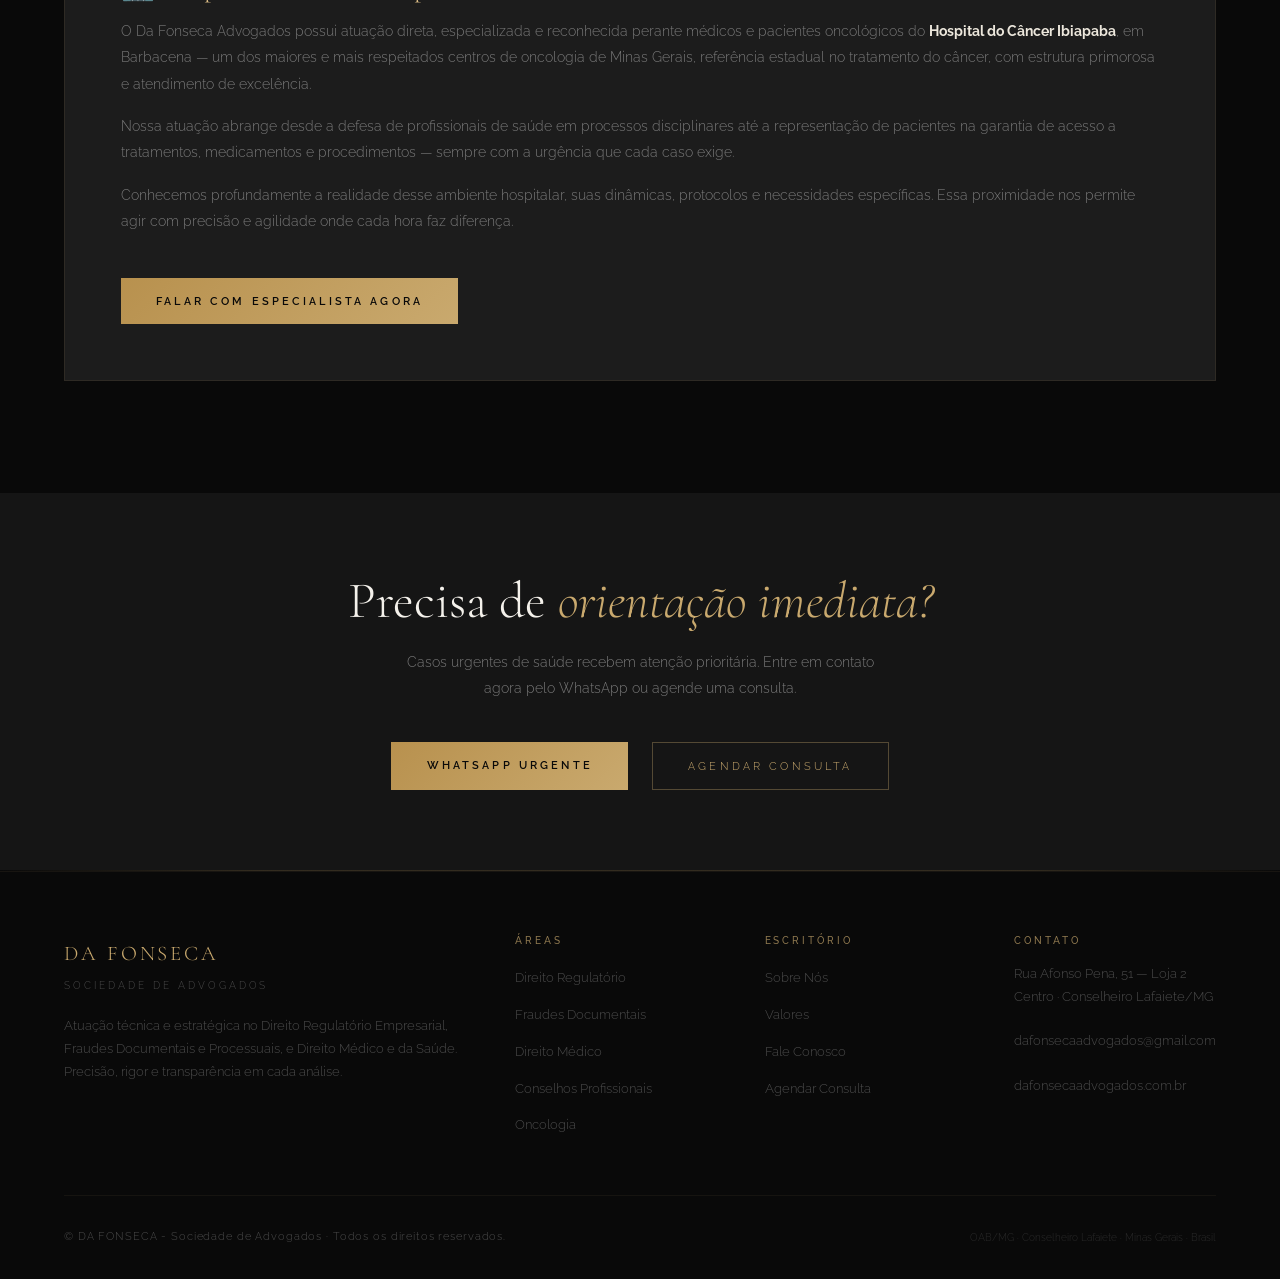
<file: direito-medico.html>
<!DOCTYPE html>
<html lang="pt-BR">
<head>
  <meta charset="UTF-8">
  <meta name="viewport" content="width=device-width, initial-scale=1.0">
  <meta name="description" content="Direito Médico e da Saúde – Da Fonseca Advogados. CRM, CFM, COFEN, COREN, oncologia, urgências e Hospital Ibiapaba.">
  <title>Direito Médico e da Saúde · Da Fonseca Advogados</title>
  <link rel="stylesheet" href="css/style.css">
  <style>
    .conselhos-section { margin-top:4rem; }
    .conselhos-intro { max-width:620px; margin-bottom:2.5rem; font-size:.9rem; color:var(--gray5); line-height:1.9; }
    .conselho-cards {
      display:grid; grid-template-columns:repeat(3,1fr);
      gap:2px; background:rgba(201,169,110,.06);
      border:1px solid rgba(201,169,110,.06);
    }
    .conselho-card {
      background:var(--black2); padding:2rem 1.5rem;
      transition:background .3s;
    }
    .conselho-card:hover { background:var(--gray1); }
    .conselho-siglas {
      font-family:'Cormorant Garamond',serif; font-size:1.5rem;
      color:var(--gold3); font-weight:400; margin-bottom:.4rem;
    }
    .conselho-nome { font-size:.72rem; letter-spacing:.2em; text-transform:uppercase; color:var(--gray5); margin-bottom:1rem; }
    .conselho-card p { font-size:.8rem; color:var(--gray4); line-height:1.7; }

    .urgencia-hero {
      background:rgba(201,169,110,.04);
      border:1px solid rgba(201,169,110,.15);
      padding:3rem; margin-top:4rem;
      position:relative; overflow:hidden;
    }
    .urgencia-hero::before {
      content:'URGENTE'; position:absolute; right:2rem; top:50%;
      transform:translateY(-50%);
      font-family:'Cormorant Garamond',serif; font-size:5rem;
      font-weight:300; color:var(--gold); opacity:.04; letter-spacing:.2em;
      white-space:nowrap;
    }
    .urgencia-hero h3 { font-size:1.6rem; color:var(--gold3); margin-bottom:1rem; }
    .urgencia-hero p  { font-size:.87rem; color:var(--gray5); line-height:1.9; max-width:680px; }
    .urgencia-tipos {
      display:grid; grid-template-columns:repeat(4,1fr);
      gap:1px; background:rgba(201,169,110,.07);
      margin-top:2rem;
    }
    .urgencia-tipo {
      background:var(--charcoal); padding:1.2rem 1rem; text-align:center;
    }
    .urgencia-tipo span { display:block; font-size:1.3rem; margin-bottom:.4rem; }
    .urgencia-tipo p   { font-size:.7rem; color:var(--gray5); letter-spacing:.1em; }

    .ibiapaba-section {
      background:var(--gray1); border:1px solid rgba(201,169,110,.1);
      padding:3.5rem; margin-top:4rem; position:relative;
    }
    .ibiapaba-section::before {
      content:''; position:absolute; top:0; left:0; right:0; height:2px;
      background:linear-gradient(90deg,transparent,var(--gold),transparent); opacity:.5;
    }
    .ibiapaba-section h3 { font-size:1.7rem; color:var(--gold3); margin-bottom:1rem; }
    .ibiapaba-section p  { font-size:.87rem; color:var(--gray5); line-height:1.9; margin-bottom:1rem; }

    .tipo-atuacao-grid {
      display:grid; grid-template-columns:repeat(2,1fr); gap:2px;
      background:rgba(201,169,110,.06); margin-top:4rem;
      border:1px solid rgba(201,169,110,.06);
    }
    .tipo-item {
      background:var(--black2); padding:2rem;
      transition:background .3s;
    }
    .tipo-item:hover { background:var(--gray1); }
    .tipo-item h4 { font-size:1.1rem; color:var(--cream); margin-bottom:.6rem; margin-top:.5rem; }
    .tipo-item p  { font-size:.82rem; color:var(--gray5); line-height:1.75; }
    .tipo-badge {
      font-size:.6rem; letter-spacing:.2em; text-transform:uppercase;
      color:var(--gold); border:1px solid rgba(201,169,110,.25);
      padding:.18rem .55rem; display:inline-block; margin-bottom:.6rem;
    }

    @media(max-width:900px) {
      .conselho-cards   { grid-template-columns:1fr 1fr; }
      .urgencia-tipos   { grid-template-columns:1fr 1fr; }
      .tipo-atuacao-grid{ grid-template-columns:1fr; }
    }
    @media(max-width:480px) {
      .conselho-cards { grid-template-columns:1fr; }
    }
  </style>
</head>
<body>
<div id="nav-placeholder"></div>

<div class="page-hero">
  <div class="page-hero-line"></div>
  <div class="page-hero-content">
    <div class="section-label">Área 03</div>
    <h1>Direito Médico <em>e da Saúde</em></h1>
    <p>
      Atuação técnica e estratégica perante todos os principais conselhos
      profissionais de saúde do Brasil. Sindicâncias, responsabilidades e
      urgências — inclusive oncologia e risco de vida imediato.
    </p>
  </div>
</div>

<div class="divider"></div>

<!-- CONSELHOS -->
<section class="section" id="conselhos">
  <div class="container">
    <div class="section-label">Conselhos Profissionais</div>
    <h2 class="section-title">Atuação perante <em>todos os conselhos</em></h2>
    <p class="conselhos-intro">
      Representamos médicos, enfermeiros, psicólogos, farmacêuticos e
      fisioterapeutas em processos perante os conselhos federais e regionais
      de suas respectivas categorias — em sindicâncias, processos ético-disciplinares
      e defesas administrativas.
    </p>
    <div class="conselho-cards">
      <div class="conselho-card reveal">
        <div class="conselho-siglas">CRM · CFM</div>
        <div class="conselho-nome">Medicina</div>
        <p>Defesa de médicos em sindicâncias e processos ético-disciplinares no Conselho Regional e Federal de Medicina.</p>
      </div>
      <div class="conselho-card reveal">
        <div class="conselho-siglas">COFEN · COREN</div>
        <div class="conselho-nome">Enfermagem</div>
        <p>Representação de enfermeiros, técnicos e auxiliares de enfermagem em processos disciplinares nos conselhos de enfermagem.</p>
      </div>
      <div class="conselho-card reveal">
        <div class="conselho-siglas">CFP · CRP</div>
        <div class="conselho-nome">Psicologia</div>
        <p>Atuação em defesas e sindicâncias no Conselho Federal e Regional de Psicologia, incluindo processos ético-disciplinares.</p>
      </div>
      <div class="conselho-card reveal">
        <div class="conselho-siglas">CFF · CRF</div>
        <div class="conselho-nome">Farmácia</div>
        <p>Defesa de farmacêuticos e profissionais da área em processos perante o Conselho Federal e Regional de Farmácia.</p>
      </div>
      <div class="conselho-card reveal">
        <div class="conselho-siglas">COFFITO</div>
        <div class="conselho-nome">Fisioterapia e T.O.</div>
        <p>Representação de fisioterapeutas e terapeutas ocupacionais no Conselho Federal de Fisioterapia e Terapia Ocupacional.</p>
      </div>
      <div class="conselho-card reveal">
        <div class="conselho-siglas">CREFITO</div>
        <div class="conselho-nome">Regional Fisioterapia</div>
        <p>Atuação nos Conselhos Regionais de Fisioterapia e Terapia Ocupacional, em defesas e processos administrativos.</p>
      </div>
    </div>
  </div>
</section>

<!-- TIPOS DE ATUAÇÃO -->
<section class="section section--dark">
  <div class="container">
    <div class="section-label">Modalidades</div>
    <h2 class="section-title">Como <em>atuamos</em></h2>
    <div class="tipo-atuacao-grid">
      <div class="tipo-item reveal">
        <span class="tipo-badge">Administrativo</span>
        <h4>Sindicâncias e Processos Disciplinares</h4>
        <p>Defesa técnica e estratégica em sindicâncias e processos ético-disciplinares perante os conselhos profissionais. Acompanhamento integral, da instauração ao julgamento.</p>
      </div>
      <div class="tipo-item reveal">
        <span class="tipo-badge">Extrajudicial</span>
        <h4>Responsabilidade Extrajudicial</h4>
        <p>Negociação, mediação e resolução de conflitos fora do âmbito judicial. Acordos e termos de compromisso que preservam a imagem e o exercício profissional.</p>
      </div>
      <div class="tipo-item reveal">
        <span class="tipo-badge">Cível</span>
        <h4>Responsabilidade Civil</h4>
        <p>Defesa em ações civis de indenização por suposto erro médico ou negligência profissional. Elaboração de defesas técnicas robustas, com base em perícias e literatura científica.</p>
      </div>
      <div class="tipo-item reveal">
        <span class="tipo-badge">Penal</span>
        <h4>Responsabilidade Penal</h4>
        <p>Atuação em inquéritos e ações penais envolvendo profissionais de saúde. Defesa firme com profundo conhecimento da jurisprudência na área médico-penal.</p>
      </div>
      <div class="tipo-item reveal">
        <span class="tipo-badge">Paciente</span>
        <h4>Direitos do Paciente</h4>
        <p>Representação de pacientes que tiveram seus direitos violados: negativa de tratamento, erro médico, dano decorrente de má prática. Busca de reparação justa e documentada.</p>
      </div>
      <div class="tipo-item reveal">
        <span class="tipo-badge">Requerimentos</span>
        <h4>Processos Administrativos de Saúde</h4>
        <p>Requerimentos e pedidos junto a planos de saúde, hospitais e órgãos públicos para garantir acesso a tratamentos, medicamentos e procedimentos negados indevidamente.</p>
      </div>
    </div>
  </div>
</section>

<!-- URGÊNCIAS -->
<section class="section" id="oncologia">
  <div class="container">
    <div class="section-label">Prioridade máxima</div>
    <h2 class="section-title">Urgências e <em>alta complexidade</em></h2>
    <div class="urgencia-hero reveal">
      <h3>⚡ Quando a vida não pode esperar</h3>
      <p>
        Atuamos diretamente em requerimentos, pedidos e processos administrativos,
        extrajudiciais e judiciais em casos que exigem resposta imediata:
        tratamentos oncológicos, cirurgias de urgência, internações necessárias
        e qualquer situação que demande a plena garantia da saúde e da vida.
        Quando o tempo é determinante, agimos com ele — não contra ele.
      </p>
      <div class="urgencia-tipos">
        <div class="urgencia-tipo">
          <span>🎗</span>
          <p>Oncologia</p>
        </div>
        <div class="urgencia-tipo">
          <span>🏥</span>
          <p>Cirurgias Urgentes</p>
        </div>
        <div class="urgencia-tipo">
          <span>💊</span>
          <p>Medicamentos Negados</p>
        </div>
        <div class="urgencia-tipo">
          <span>❤️</span>
          <p>Risco de Vida</p>
        </div>
      </div>
    </div>

    <!-- IBIAPABA -->
    <div class="ibiapaba-section reveal">
      <h3>🏥 Hospital do Câncer Ibiapaba · Barbacena/MG</h3>
      <p>
        O Da Fonseca Advogados possui atuação direta, especializada e
        reconhecida perante médicos e pacientes oncológicos do
        <strong style="color:var(--cream);">Hospital do Câncer Ibiapaba</strong>,
        em Barbacena — um dos maiores e mais respeitados centros de oncologia
        de Minas Gerais, referência estadual no tratamento do câncer, com
        estrutura primorosa e atendimento de excelência.
      </p>
      <p>
        Nossa atuação abrange desde a defesa de profissionais de saúde
        em processos disciplinares até a representação de pacientes na
        garantia de acesso a tratamentos, medicamentos e procedimentos
        — sempre com a urgência que cada caso exige.
      </p>
      <p>
        Conhecemos profundamente a realidade desse ambiente hospitalar,
        suas dinâmicas, protocolos e necessidades específicas. Essa
        proximidade nos permite agir com precisão e agilidade onde
        cada hora faz diferença.
      </p>
      <br>
      <a href="contato.html" class="btn btn-gold">Falar com Especialista Agora</a>
    </div>
  </div>
</section>

<!-- CTA -->
<section class="section section--charcoal" style="padding:5rem 0;text-align:center;">
  <div class="container">
    <h2 class="section-title reveal">Precisa de <em>orientação imediata?</em></h2>
    <p class="reveal" style="max-width:500px;margin:0 auto 2.5rem;font-size:.88rem;color:var(--gray5);line-height:1.9;">
      Casos urgentes de saúde recebem atenção prioritária.
      Entre em contato agora pelo WhatsApp ou agende uma consulta.
    </p>
    <div style="display:flex;gap:1.5rem;justify-content:center;flex-wrap:wrap;" class="reveal">
      <a href="https://wa.me/5531999999999?text=Olá!%20Tenho%20um%20caso%20urgente%20de%20saúde%20e%20preciso%20de%20orientação%20jurídica." target="_blank" class="btn btn-gold">WhatsApp Urgente</a>
      <a href="contato.html" class="btn btn-outline">Agendar Consulta</a>
    </div>
  </div>
</section>

<div id="footer-placeholder"></div>
<script src="js/components.js"></script>
<script src="js/main.js"></script>
</body>
</html>
</file>
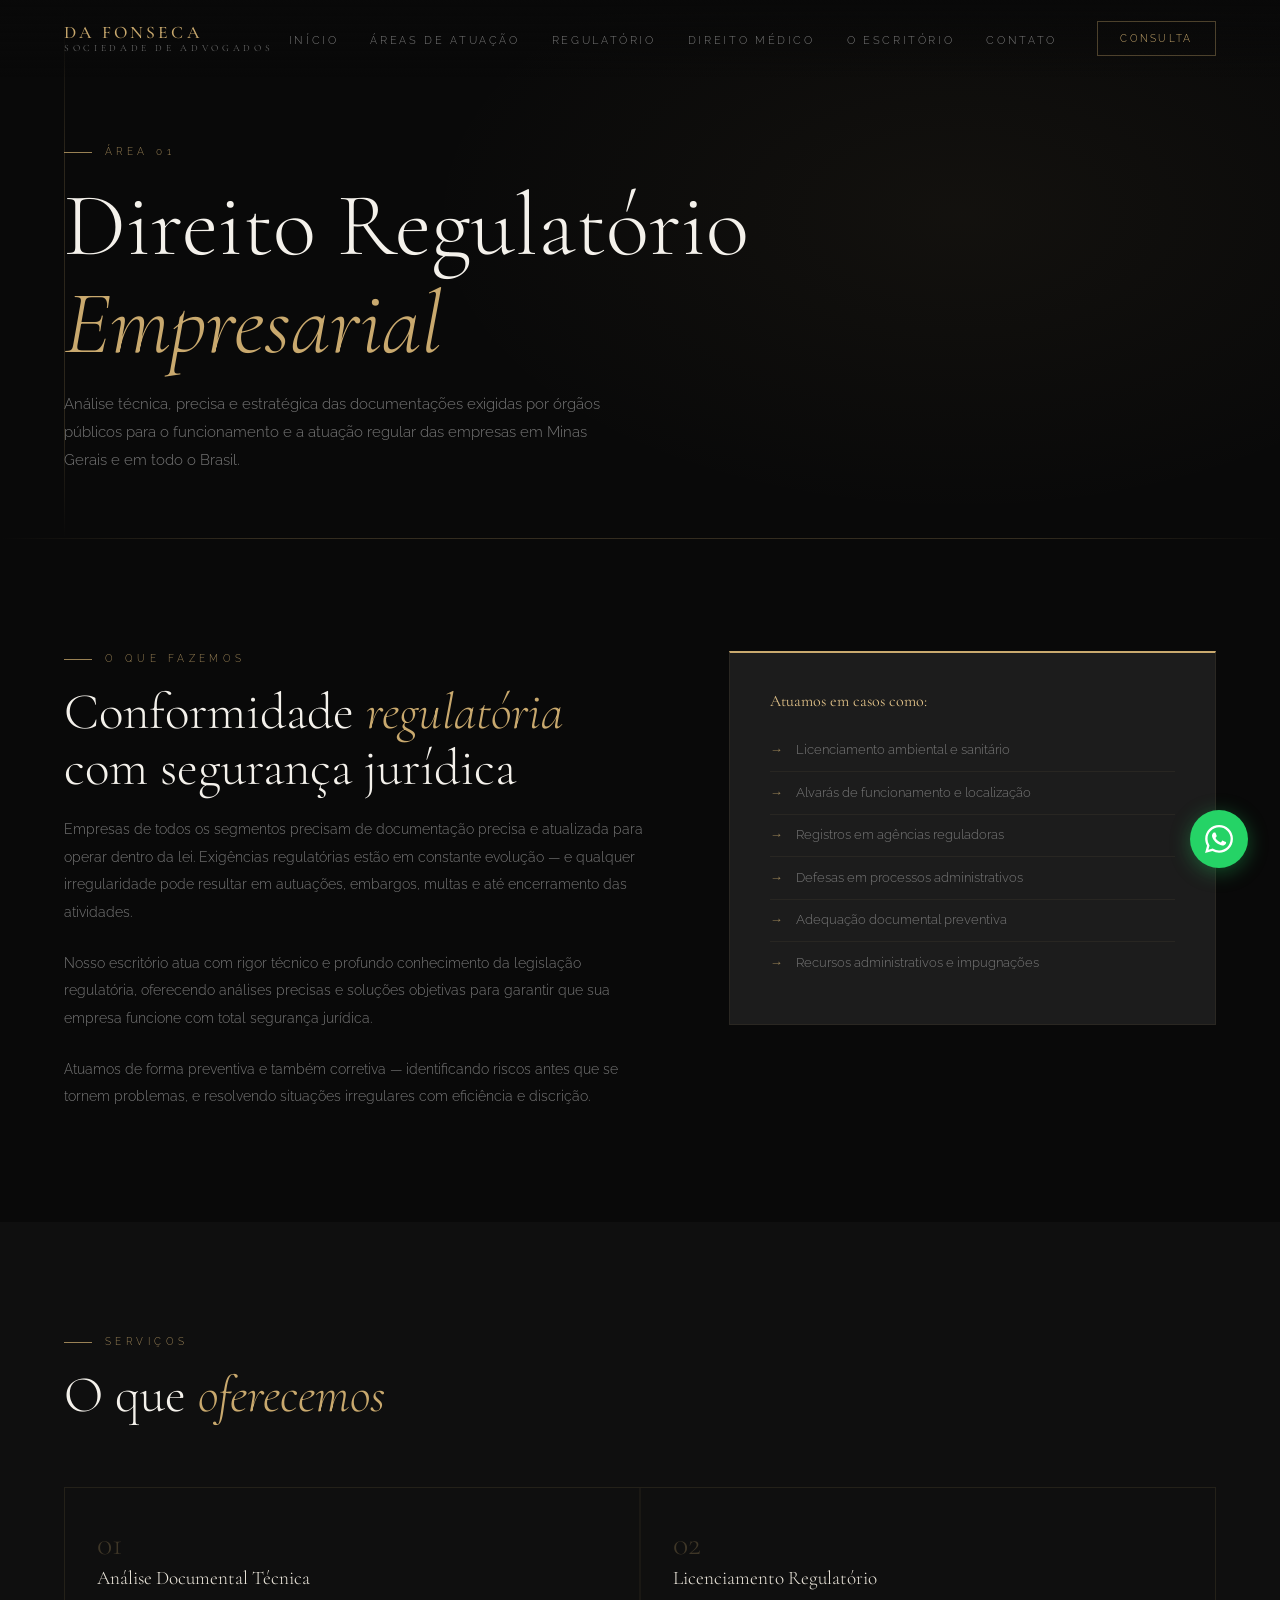
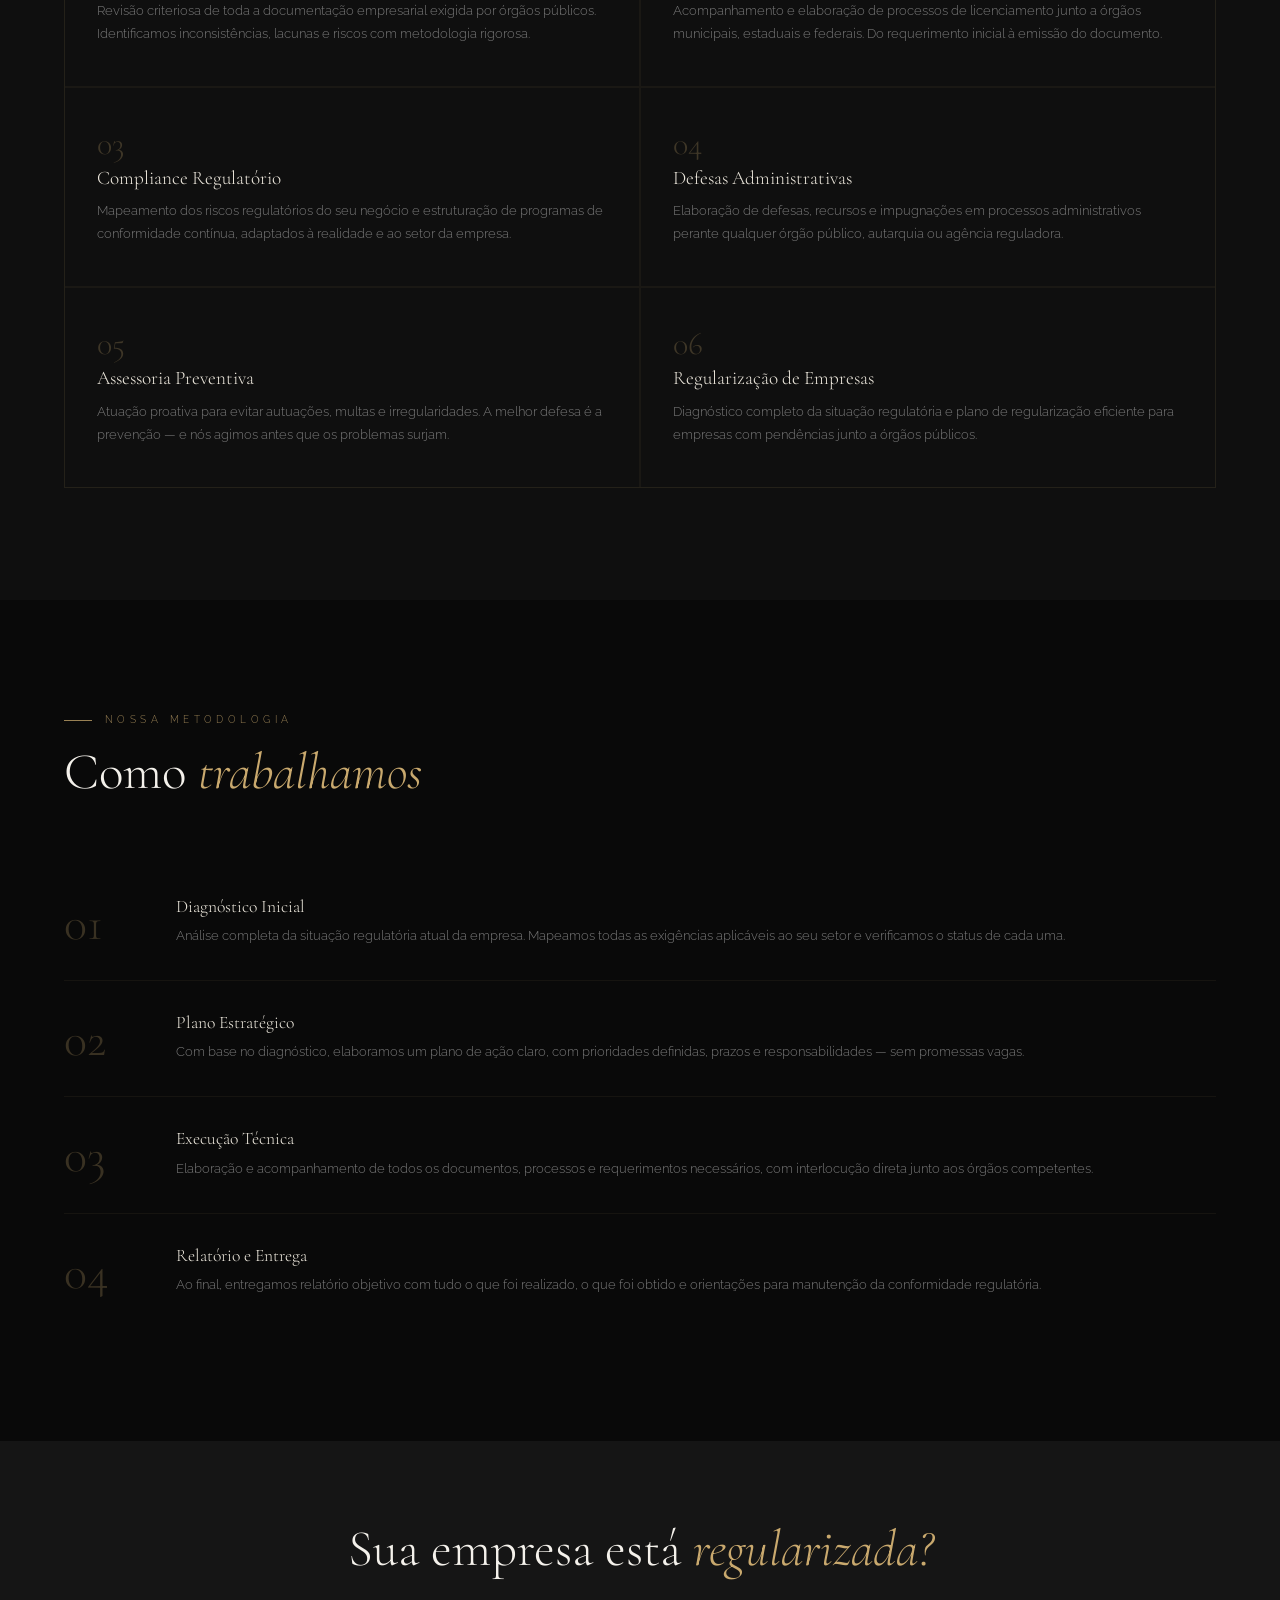
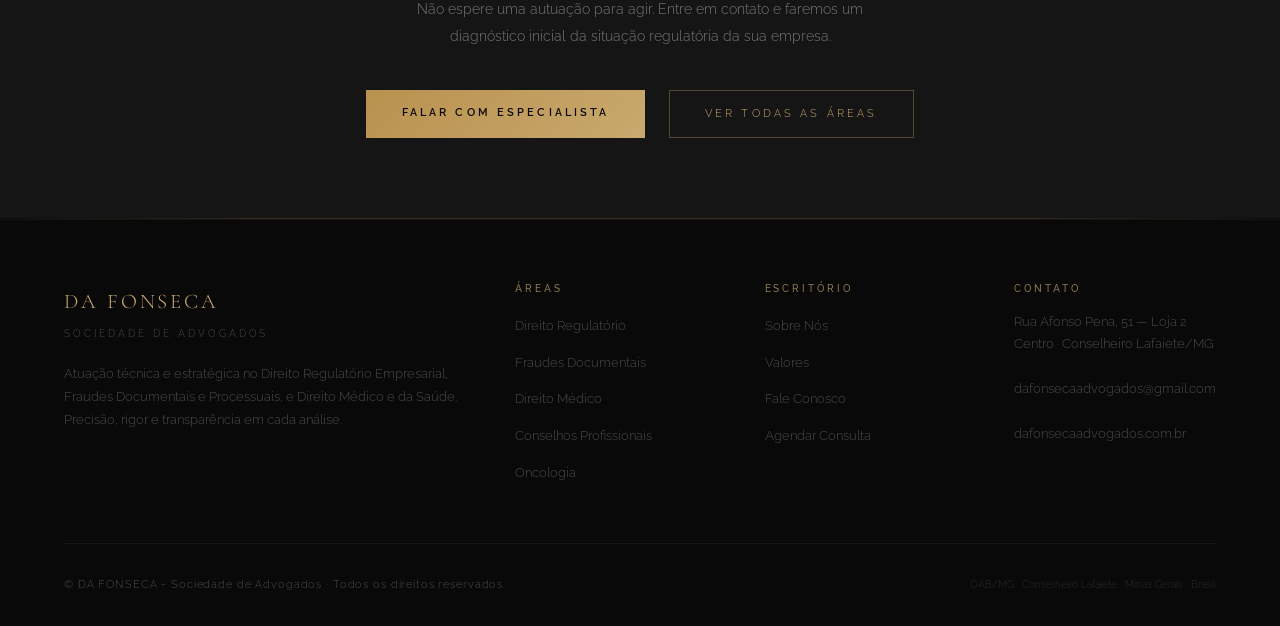
<file: direito-regulatorio.html>
<!DOCTYPE html>
<html lang="pt-BR">
<head>
  <meta charset="UTF-8">
  <meta name="viewport" content="width=device-width, initial-scale=1.0">
  <meta name="description" content="Direito Regulatório Empresarial – Da Fonseca Advogados. Análise técnica de documentações, conformidade regulatória e processos administrativos.">
  <title>Direito Regulatório Empresarial · Da Fonseca Advogados</title>
  <link rel="stylesheet" href="css/style.css">
  <style>
    .services-grid {
      display:grid; grid-template-columns:repeat(2,1fr);
      gap:2px; background:rgba(201,169,110,.06);
      margin-top:4rem; border:1px solid rgba(201,169,110,.06);
    }
    .service-item {
      background:var(--black2); padding:2.5rem 2rem;
      transition:background .3s; position:relative; overflow:hidden;
    }
    .service-item::before {
      content:''; position:absolute; top:0; left:0; bottom:0; width:2px;
      background:var(--gold); opacity:0; transition:opacity .3s;
    }
    .service-item:hover { background:var(--gray1); }
    .service-item:hover::before { opacity:1; }
    .service-item h3 { font-size:1.2rem; color:var(--cream); margin-bottom:.7rem; margin-top:.5rem; }
    .service-item p  { font-size:.82rem; color:var(--gray5); line-height:1.75; }
    .service-num {
      font-family:'Cormorant Garamond',serif; font-size:2rem;
      font-weight:300; color:var(--gold); opacity:.25; line-height:1;
    }
    .process-steps { margin-top:4rem; }
    .step {
      display:grid; grid-template-columns:80px 1fr; gap:2rem;
      padding:2rem 0; border-bottom:1px solid rgba(201,169,110,.07);
    }
    .step:last-child { border-bottom:none; }
    .step-num {
      font-family:'Cormorant Garamond',serif; font-size:3rem;
      font-weight:300; color:var(--gold); opacity:.25; line-height:1;
      padding-top:.2rem;
    }
    .step h4 { font-size:1.1rem; color:var(--cream); margin-bottom:.5rem; }
    .step p  { font-size:.83rem; color:var(--gray5); line-height:1.8; }
    @media(max-width:768px) {
      .services-grid { grid-template-columns:1fr; }
      .step { grid-template-columns:60px 1fr; gap:1rem; }
      .step-num { font-size:2.2rem; }
    }
  </style>
</head>
<body>
<div id="nav-placeholder"></div>

<div class="page-hero">
  <div class="page-hero-line"></div>
  <div class="page-hero-content">
    <div class="section-label">Área 01</div>
    <h1>Direito Regulatório <em>Empresarial</em></h1>
    <p>
      Análise técnica, precisa e estratégica das documentações exigidas
      por órgãos públicos para o funcionamento e a atuação regular das
      empresas em Minas Gerais e em todo o Brasil.
    </p>
  </div>
</div>

<div class="divider"></div>

<!-- INTRO -->
<section class="section">
  <div class="container">
    <div style="display:grid;grid-template-columns:1.2fr 1fr;gap:5rem;align-items:start;">
      <div>
        <div class="section-label">O que fazemos</div>
        <h2 class="section-title">Conformidade <em>regulatória</em> com segurança jurídica</h2>
        <p style="font-size:.9rem;color:var(--gray5);line-height:1.9;margin-bottom:1.5rem;">
          Empresas de todos os segmentos precisam de documentação precisa
          e atualizada para operar dentro da lei. Exigências regulatórias
          estão em constante evolução — e qualquer irregularidade pode
          resultar em autuações, embargos, multas e até encerramento das
          atividades.
        </p>
        <p style="font-size:.9rem;color:var(--gray5);line-height:1.9;margin-bottom:1.5rem;">
          Nosso escritório atua com rigor técnico e profundo conhecimento
          da legislação regulatória, oferecendo análises precisas e
          soluções objetivas para garantir que sua empresa funcione com
          total segurança jurídica.
        </p>
        <p style="font-size:.9rem;color:var(--gray5);line-height:1.9;">
          Atuamos de forma preventiva e também corretiva — identificando
          riscos antes que se tornem problemas, e resolvendo situações
          irregulares com eficiência e discrição.
        </p>
      </div>
      <div>
        <div style="background:var(--gray1);border:1px solid rgba(201,169,110,.08);padding:2.5rem;border-top:2px solid var(--gold);" class="reveal">
          <h4 style="font-size:1rem;color:var(--gold3);margin-bottom:1.2rem;font-weight:400;">Atuamos em casos como:</h4>
          <ul style="list-style:none;">
            <li style="padding:.6rem 0;border-bottom:1px solid rgba(201,169,110,.07);font-size:.82rem;color:var(--gray5);display:flex;gap:.8rem;align-items:flex-start;">
              <span style="color:var(--gold);opacity:.7;">→</span> Licenciamento ambiental e sanitário
            </li>
            <li style="padding:.6rem 0;border-bottom:1px solid rgba(201,169,110,.07);font-size:.82rem;color:var(--gray5);display:flex;gap:.8rem;align-items:flex-start;">
              <span style="color:var(--gold);opacity:.7;">→</span> Alvarás de funcionamento e localização
            </li>
            <li style="padding:.6rem 0;border-bottom:1px solid rgba(201,169,110,.07);font-size:.82rem;color:var(--gray5);display:flex;gap:.8rem;align-items:flex-start;">
              <span style="color:var(--gold);opacity:.7;">→</span> Registros em agências reguladoras
            </li>
            <li style="padding:.6rem 0;border-bottom:1px solid rgba(201,169,110,.07);font-size:.82rem;color:var(--gray5);display:flex;gap:.8rem;align-items:flex-start;">
              <span style="color:var(--gold);opacity:.7;">→</span> Defesas em processos administrativos
            </li>
            <li style="padding:.6rem 0;border-bottom:1px solid rgba(201,169,110,.07);font-size:.82rem;color:var(--gray5);display:flex;gap:.8rem;align-items:flex-start;">
              <span style="color:var(--gold);opacity:.7;">→</span> Adequação documental preventiva
            </li>
            <li style="padding:.6rem 0;font-size:.82rem;color:var(--gray5);display:flex;gap:.8rem;align-items:flex-start;">
              <span style="color:var(--gold);opacity:.7;">→</span> Recursos administrativos e impugnações
            </li>
          </ul>
        </div>
      </div>
    </div>
  </div>
</section>

<!-- SERVIÇOS -->
<section class="section section--dark">
  <div class="container">
    <div class="section-label">Serviços</div>
    <h2 class="section-title">O que <em>oferecemos</em></h2>
    <div class="services-grid">
      <div class="service-item reveal">
        <div class="service-num">01</div>
        <h3>Análise Documental Técnica</h3>
        <p>Revisão criteriosa de toda a documentação empresarial exigida por órgãos públicos. Identificamos inconsistências, lacunas e riscos com metodologia rigorosa.</p>
      </div>
      <div class="service-item reveal">
        <div class="service-num">02</div>
        <h3>Licenciamento Regulatório</h3>
        <p>Acompanhamento e elaboração de processos de licenciamento junto a órgãos municipais, estaduais e federais. Do requerimento inicial à emissão do documento.</p>
      </div>
      <div class="service-item reveal">
        <div class="service-num">03</div>
        <h3>Compliance Regulatório</h3>
        <p>Mapeamento dos riscos regulatórios do seu negócio e estruturação de programas de conformidade contínua, adaptados à realidade e ao setor da empresa.</p>
      </div>
      <div class="service-item reveal">
        <div class="service-num">04</div>
        <h3>Defesas Administrativas</h3>
        <p>Elaboração de defesas, recursos e impugnações em processos administrativos perante qualquer órgão público, autarquia ou agência reguladora.</p>
      </div>
      <div class="service-item reveal">
        <div class="service-num">05</div>
        <h3>Assessoria Preventiva</h3>
        <p>Atuação proativa para evitar autuações, multas e irregularidades. A melhor defesa é a prevenção — e nós agimos antes que os problemas surjam.</p>
      </div>
      <div class="service-item reveal">
        <div class="service-num">06</div>
        <h3>Regularização de Empresas</h3>
        <p>Diagnóstico completo da situação regulatória e plano de regularização eficiente para empresas com pendências junto a órgãos públicos.</p>
      </div>
    </div>
  </div>
</section>

<!-- PROCESSO -->
<section class="section">
  <div class="container">
    <div class="section-label">Nossa metodologia</div>
    <h2 class="section-title">Como <em>trabalhamos</em></h2>
    <div class="process-steps">
      <div class="step reveal">
        <div class="step-num">01</div>
        <div>
          <h4>Diagnóstico Inicial</h4>
          <p>Análise completa da situação regulatória atual da empresa. Mapeamos todas as exigências aplicáveis ao seu setor e verificamos o status de cada uma.</p>
        </div>
      </div>
      <div class="step reveal">
        <div class="step-num">02</div>
        <div>
          <h4>Plano Estratégico</h4>
          <p>Com base no diagnóstico, elaboramos um plano de ação claro, com prioridades definidas, prazos e responsabilidades — sem promessas vagas.</p>
        </div>
      </div>
      <div class="step reveal">
        <div class="step-num">03</div>
        <div>
          <h4>Execução Técnica</h4>
          <p>Elaboração e acompanhamento de todos os documentos, processos e requerimentos necessários, com interlocução direta junto aos órgãos competentes.</p>
        </div>
      </div>
      <div class="step reveal">
        <div class="step-num">04</div>
        <div>
          <h4>Relatório e Entrega</h4>
          <p>Ao final, entregamos relatório objetivo com tudo o que foi realizado, o que foi obtido e orientações para manutenção da conformidade regulatória.</p>
        </div>
      </div>
    </div>
  </div>
</section>

<!-- CTA -->
<section class="section section--charcoal" style="padding:5rem 0;text-align:center;">
  <div class="container">
    <h2 class="section-title reveal">Sua empresa está <em>regularizada?</em></h2>
    <p class="reveal" style="max-width:480px;margin:0 auto 2.5rem;font-size:.88rem;color:var(--gray5);line-height:1.9;">
      Não espere uma autuação para agir. Entre em contato e
      faremos um diagnóstico inicial da situação regulatória da sua empresa.
    </p>
    <div style="display:flex;gap:1.5rem;justify-content:center;flex-wrap:wrap;" class="reveal">
      <a href="contato.html" class="btn btn-gold">Falar com Especialista</a>
      <a href="areas.html" class="btn btn-outline">Ver Todas as Áreas</a>
    </div>
  </div>
</section>

<div id="footer-placeholder"></div>
<script src="js/components.js"></script>
<script src="js/main.js"></script>
</body>
</html>
</file>
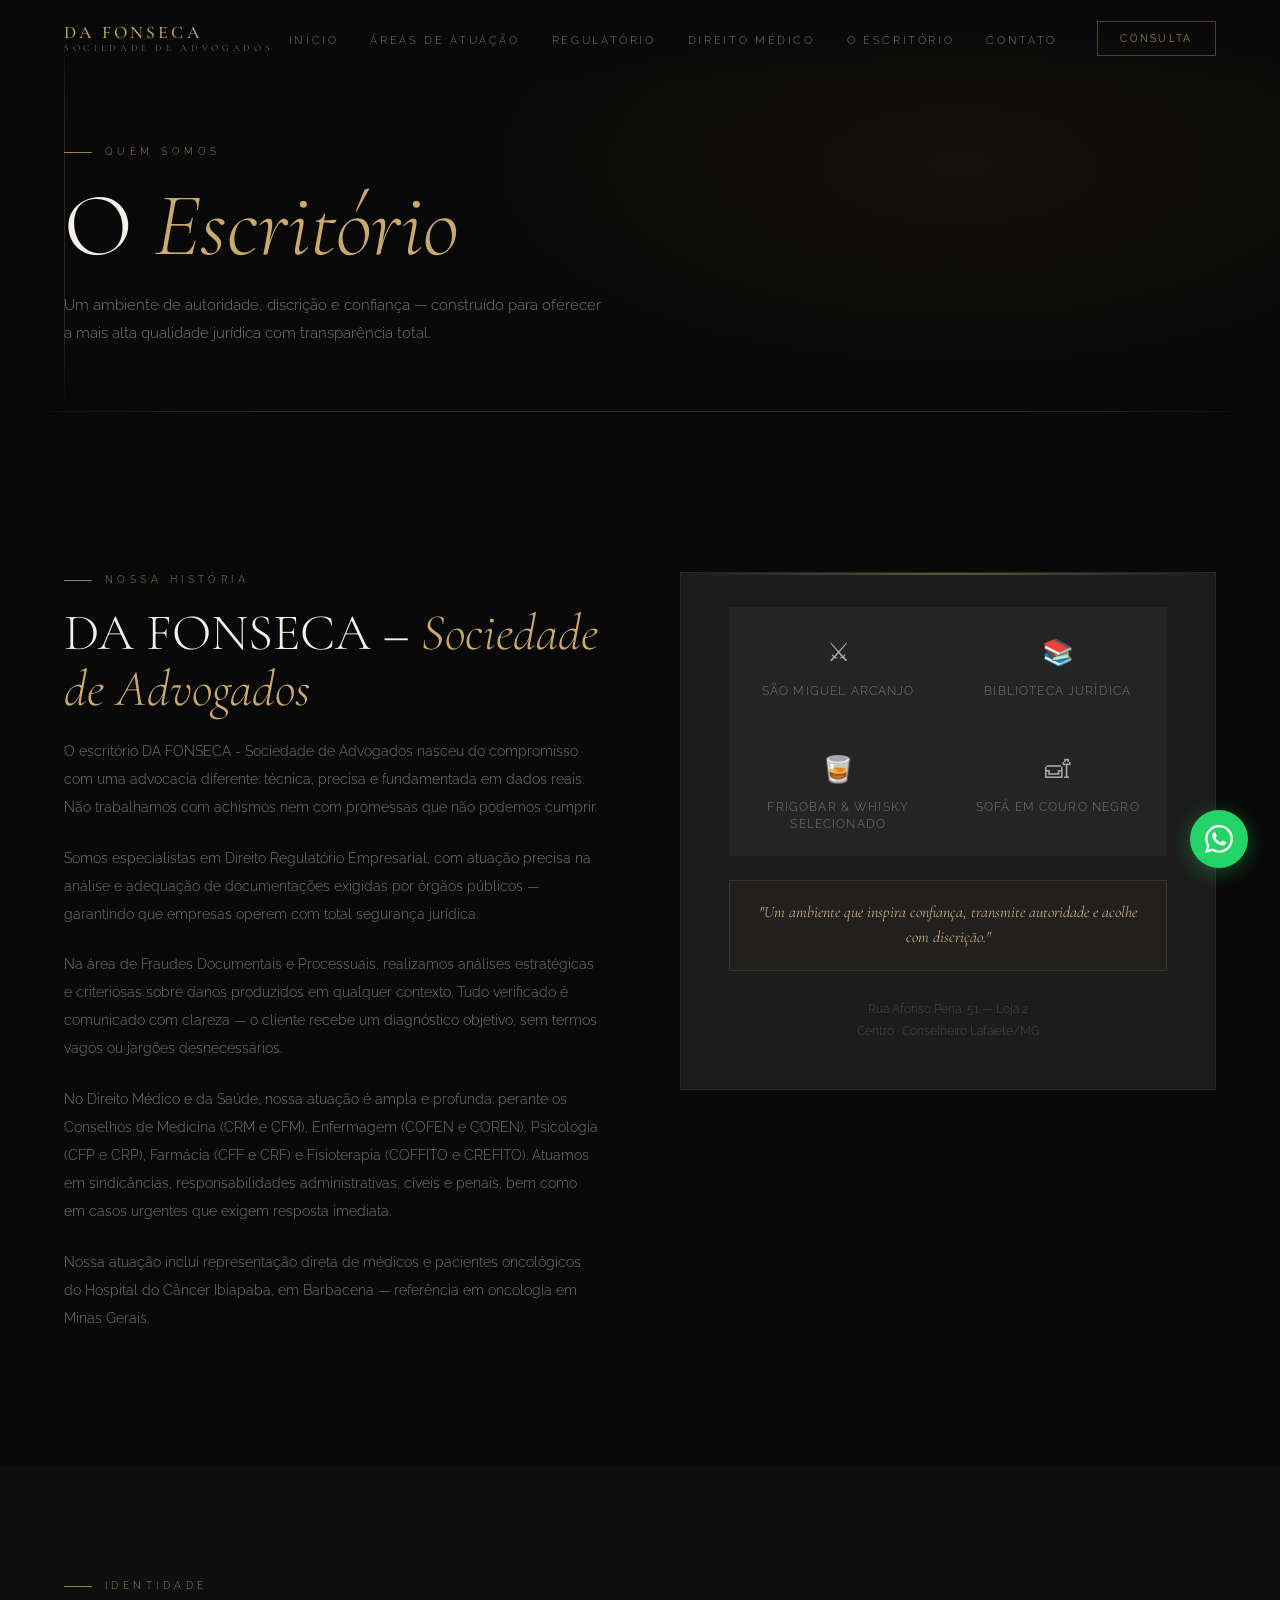
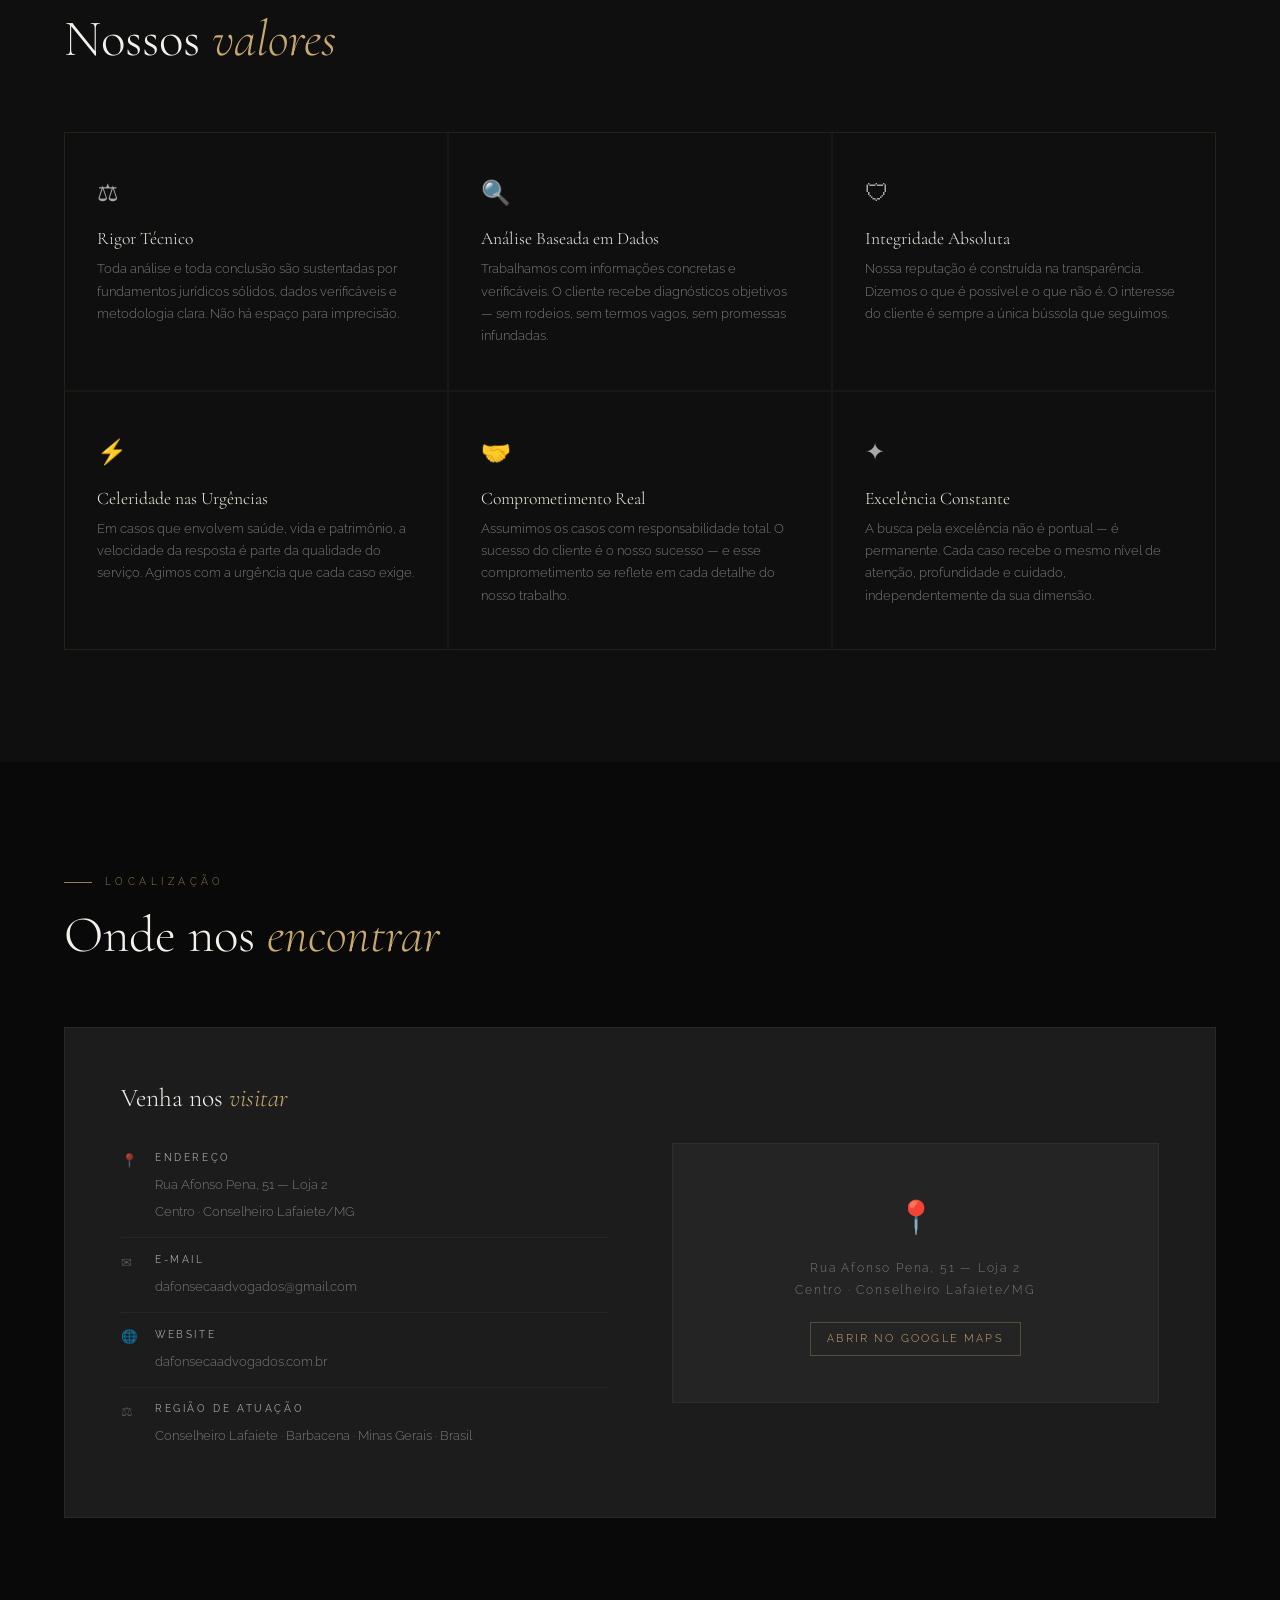
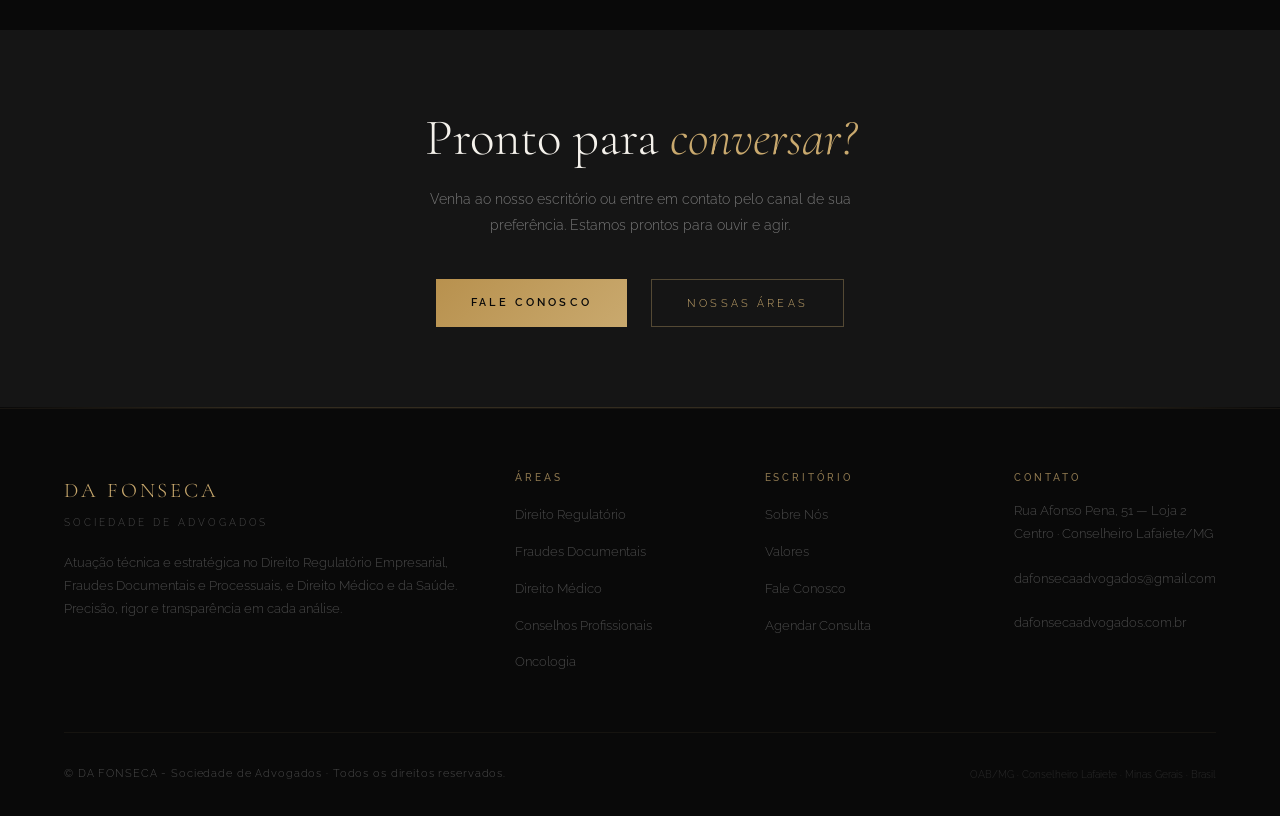
<file: escritorio.html>
<!DOCTYPE html>
<html lang="pt-BR">
<head>
  <meta charset="UTF-8">
  <meta name="viewport" content="width=device-width, initial-scale=1.0">
  <meta name="description" content="O Escritório DA FONSECA - Sociedade de Advogados. Localizado em Conselheiro Lafaiete/MG. Valores, missão e identidade.">
  <title>O Escritório · DA FONSECA - Sociedade de Advogados</title>
  <link rel="stylesheet" href="css/style.css">
  <style>
    .about-layout {
      display:grid; grid-template-columns:1fr 1fr;
      gap:5rem; align-items:start; margin-top:3rem;
    }
    .about-text p {
      font-size:.9rem; color:var(--gray5); line-height:1.95; margin-bottom:1.4rem;
    }
    .office-visual-block {
      background:var(--gray1); border:1px solid rgba(201,169,110,.09);
      padding:3rem; position:sticky; top:100px;
    }
    .office-visual-block::before {
      content:''; display:block; height:2px; margin:-3rem -3rem 2rem;
      background:linear-gradient(90deg,transparent,var(--gold),transparent); opacity:.4;
    }
    .room-grid {
      display:grid; grid-template-columns:1fr 1fr; gap:1px;
      background:rgba(201,169,110,.06); margin-bottom:1.5rem;
    }
    .room-cell {
      background:var(--gray2); padding:1.5rem 1rem; text-align:center;
    }
    .room-cell .rc-icon { font-size:1.6rem; display:block; margin-bottom:.5rem; }
    .room-cell p { font-size:.72rem; color:var(--gray5); letter-spacing:.1em; text-transform:uppercase; line-height:1.4; }
    .room-quote {
      font-family:'Cormorant Garamond',serif; font-size:1rem;
      font-style:italic; color:var(--gold3); text-align:center;
      padding:1.2rem; border:1px solid rgba(201,169,110,.12);
      background:rgba(201,169,110,.03); line-height:1.6;
    }

    .values-grid {
      display:grid; grid-template-columns:repeat(3,1fr);
      gap:2px; background:rgba(201,169,110,.06);
      margin-top:4rem; border:1px solid rgba(201,169,110,.06);
    }
    .value-item {
      background:var(--black2); padding:2.5rem 2rem;
      border-bottom:2px solid transparent;
      transition:background .3s, border-color .3s;
    }
    .value-item:hover { background:var(--gray1); border-bottom-color:var(--gold); }
    .value-icon { font-size:1.5rem; margin-bottom:1rem; display:block; }
    .value-item h4 { font-size:1.1rem; color:var(--cream); margin-bottom:.6rem; }
    .value-item p  { font-size:.8rem; color:var(--gray5); line-height:1.75; }

    .address-section {
      background:var(--gray1); border:1px solid rgba(201,169,110,.09);
      padding:3.5rem; margin-top:4rem; display:grid;
      grid-template-columns:1fr 1fr; gap:4rem; align-items:center;
    }
    .address-section h3 { font-size:1.6rem; color:var(--white); margin-bottom:1.5rem; }
    .addr-item {
      display:flex; gap:1rem; align-items:flex-start;
      padding:.8rem 0; border-bottom:1px solid rgba(201,169,110,.07);
    }
    .addr-item:last-child { border-bottom:none; }
    .addr-icon { color:var(--gold); opacity:.6; font-size:1rem; margin-top:.1rem; min-width:18px; }
    .addr-item strong { display:block; font-size:.65rem; letter-spacing:.25em; text-transform:uppercase; color:var(--gray6); margin-bottom:.2rem; font-weight:400; }
    .addr-item span  { font-size:.83rem; color:var(--gray5); line-height:1.55; }
    .map-placeholder {
      background:var(--gray2); border:1px solid rgba(201,169,110,.08);
      height:260px; display:flex; flex-direction:column;
      align-items:center; justify-content:center; gap:.8rem;
    }
    .map-placeholder span { font-size:2rem; }
    .map-placeholder p { font-size:.75rem; color:var(--gray5); letter-spacing:.15em; text-align:center; }
    .map-placeholder a { font-size:.68rem; letter-spacing:.2em; text-transform:uppercase; color:var(--gold); border:1px solid rgba(201,169,110,.3); padding:.4rem 1rem; margin-top:.5rem; transition:background .3s; }
    .map-placeholder a:hover { background:rgba(201,169,110,.08); }

    @media(max-width:900px) {
      .about-layout   { grid-template-columns:1fr; }
      .office-visual-block { position:static; }
      .values-grid    { grid-template-columns:1fr 1fr; }
      .address-section{ grid-template-columns:1fr; }
    }
    @media(max-width:480px) {
      .values-grid { grid-template-columns:1fr; }
    }
  </style>
</head>
<body>
<div id="nav-placeholder"></div>

<div class="page-hero">
  <div class="page-hero-line"></div>
  <div class="page-hero-content">
    <div class="section-label">Quem somos</div>
    <h1>O <em>Escritório</em></h1>
    <p>
      Um ambiente de autoridade, discrição e confiança — construído
      para oferecer a mais alta qualidade jurídica com transparência total.
    </p>
  </div>
</div>

<div class="divider"></div>

<!-- SOBRE -->
<section class="section">
  <div class="container">
    <div class="about-layout">
      <div class="about-text">
        <div class="section-label">Nossa história</div>
        <h2 class="section-title">DA FONSECA – <em>Sociedade de Advogados</em></h2>
        <p>
          O escritório DA FONSECA - Sociedade de Advogados nasceu do
          compromisso com uma advocacia diferente: técnica, precisa e
          fundamentada em dados reais. Não trabalhamos com achismos
          nem com promessas que não podemos cumprir.
        </p>
        <p>
          Somos especialistas em Direito Regulatório Empresarial, com
          atuação precisa na análise e adequação de documentações exigidas
          por órgãos públicos — garantindo que empresas operem com total
          segurança jurídica.
        </p>
        <p>
          Na área de Fraudes Documentais e Processuais, realizamos análises
          estratégicas e criteriosas sobre danos produzidos em qualquer
          contexto. Tudo verificado é comunicado com clareza — o cliente
          recebe um diagnóstico objetivo, sem termos vagos ou jargões
          desnecessários.
        </p>
        <p>
          No Direito Médico e da Saúde, nossa atuação é ampla e profunda:
          perante os Conselhos de Medicina (CRM e CFM), Enfermagem
          (COFEN e COREN), Psicologia (CFP e CRP), Farmácia (CFF e CRF)
          e Fisioterapia (COFFITO e CREFITO). Atuamos em sindicâncias,
          responsabilidades administrativas, cíveis e penais, bem como em
          casos urgentes que exigem resposta imediata.
        </p>
        <p>
          Nossa atuação inclui representação direta de médicos e pacientes
          oncológicos do Hospital do Câncer Ibiapaba, em Barbacena —
          referência em oncologia em Minas Gerais.
        </p>
      </div>
      <div class="office-visual-block reveal">
        <div class="room-grid">
          <div class="room-cell">
            <span class="rc-icon">⚔</span>
            <p>São Miguel Arcanjo</p>
          </div>
          <div class="room-cell">
            <span class="rc-icon">📚</span>
            <p>Biblioteca Jurídica</p>
          </div>
          <div class="room-cell">
            <span class="rc-icon">🥃</span>
            <p>Frigobar & Whisky Selecionado</p>
          </div>
          <div class="room-cell">
            <span class="rc-icon">🛋</span>
            <p>Sofá em Couro Negro</p>
          </div>
        </div>
        <div class="room-quote">
          "Um ambiente que inspira confiança, transmite autoridade e acolhe com discrição."
        </div>
        <br>
        <p style="font-size:.78rem;color:var(--gray4);line-height:1.7;text-align:center;">
          Rua Afonso Pena, 51 — Loja 2<br>
          Centro · Conselheiro Lafaiete/MG
        </p>
      </div>
    </div>
  </div>
</section>

<!-- VALORES -->
<section class="section section--dark" id="valores">
  <div class="container">
    <div class="section-label">Identidade</div>
    <h2 class="section-title">Nossos <em>valores</em></h2>
    <div class="values-grid">
      <div class="value-item reveal">
        <span class="value-icon">⚖</span>
        <h4>Rigor Técnico</h4>
        <p>Toda análise e toda conclusão são sustentadas por fundamentos jurídicos sólidos, dados verificáveis e metodologia clara. Não há espaço para imprecisão.</p>
      </div>
      <div class="value-item reveal">
        <span class="value-icon">🔍</span>
        <h4>Análise Baseada em Dados</h4>
        <p>Trabalhamos com informações concretas e verificáveis. O cliente recebe diagnósticos objetivos — sem rodeios, sem termos vagos, sem promessas infundadas.</p>
      </div>
      <div class="value-item reveal">
        <span class="value-icon">🛡</span>
        <h4>Integridade Absoluta</h4>
        <p>Nossa reputação é construída na transparência. Dizemos o que é possível e o que não é. O interesse do cliente é sempre a única bússola que seguimos.</p>
      </div>
      <div class="value-item reveal">
        <span class="value-icon">⚡</span>
        <h4>Celeridade nas Urgências</h4>
        <p>Em casos que envolvem saúde, vida e patrimônio, a velocidade da resposta é parte da qualidade do serviço. Agimos com a urgência que cada caso exige.</p>
      </div>
      <div class="value-item reveal">
        <span class="value-icon">🤝</span>
        <h4>Comprometimento Real</h4>
        <p>Assumimos os casos com responsabilidade total. O sucesso do cliente é o nosso sucesso — e esse comprometimento se reflete em cada detalhe do nosso trabalho.</p>
      </div>
      <div class="value-item reveal">
        <span class="value-icon">✦</span>
        <h4>Excelência Constante</h4>
        <p>A busca pela excelência não é pontual — é permanente. Cada caso recebe o mesmo nível de atenção, profundidade e cuidado, independentemente da sua dimensão.</p>
      </div>
    </div>
  </div>
</section>

<!-- ENDEREÇO E LOCALIZAÇÃO -->
<section class="section">
  <div class="container">
    <div class="section-label">Localização</div>
    <h2 class="section-title">Onde nos <em>encontrar</em></h2>
    <div class="address-section reveal">
      <div>
        <h3>Venha nos <em>visitar</em></h3>
        <div class="addr-item">
          <span class="addr-icon">📍</span>
          <div>
            <strong>Endereço</strong>
            <span>Rua Afonso Pena, 51 — Loja 2<br>Centro · Conselheiro Lafaiete/MG</span>
          </div>
        </div>
        <div class="addr-item">
          <span class="addr-icon">✉</span>
          <div>
            <strong>E-mail</strong>
            <span>dafonsecaadvogados@gmail.com</span>
          </div>
        </div>
        <div class="addr-item">
          <span class="addr-icon">🌐</span>
          <div>
            <strong>Website</strong>
            <span>dafonsecaadvogados.com.br</span>
          </div>
        </div>
        <div class="addr-item">
          <span class="addr-icon">⚖</span>
          <div>
            <strong>Região de Atuação</strong>
            <span>Conselheiro Lafaiete · Barbacena · Minas Gerais · Brasil</span>
          </div>
        </div>
      </div>
      <div class="map-placeholder">
        <span>📍</span>
        <p>Rua Afonso Pena, 51 — Loja 2<br>Centro · Conselheiro Lafaiete/MG</p>
        <a href="https://maps.google.com/?q=Rua+Afonso+Pena+51+Conselheiro+Lafaiete+MG" target="_blank">Abrir no Google Maps</a>
      </div>
    </div>
  </div>
</section>

<!-- CTA -->
<section class="section section--charcoal" style="padding:5rem 0;text-align:center;">
  <div class="container">
    <h2 class="section-title reveal">Pronto para <em>conversar?</em></h2>
    <p class="reveal" style="max-width:480px;margin:0 auto 2.5rem;font-size:.88rem;color:var(--gray5);line-height:1.9;">
      Venha ao nosso escritório ou entre em contato pelo canal de sua preferência.
      Estamos prontos para ouvir e agir.
    </p>
    <div style="display:flex;gap:1.5rem;justify-content:center;flex-wrap:wrap;" class="reveal">
      <a href="contato.html" class="btn btn-gold">Fale Conosco</a>
      <a href="areas.html" class="btn btn-outline">Nossas Áreas</a>
    </div>
  </div>
</section>

<div id="footer-placeholder"></div>
<script src="js/components.js"></script>
<script src="js/main.js"></script>
</body>
</html>
</file>
<file: css/style.css>
/* ============================================================
   DA FONSECA – SOCIEDADE DE ADVOGADOS
   style.css – Design System Global
   ============================================================ */

@import url('https://fonts.googleapis.com/css2?family=Cormorant+Garamond:ital,wght@0,300;0,400;0,500;0,600;1,300;1,400;1,500&family=Raleway:wght@300;400;500;600;700&display=swap');

/* ── RESET & ROOT ── */
*, *::before, *::after { margin:0; padding:0; box-sizing:border-box; }

:root {
  --black:    #090909;
  --black2:   #0f0f0f;
  --charcoal: #151515;
  --velvet:   #121212;
  --gray1:    #1c1c1c;
  --gray2:    #242424;
  --gray3:    #303030;
  --gray4:    #4a4a4a;
  --gray5:    #787878;
  --gray6:    #a8a8a8;
  --gray7:    #cecece;
  --gold:     #c9a96e;
  --gold2:    #b8914e;
  --gold3:    #dfc088;
  --gold4:    #f0dca8;
  --white:    #f4f1eb;
  --cream:    #ece7dc;
  --whatsapp: #25D366;
}

html { scroll-behavior:smooth; font-size:16px; }

body {
  background: var(--black);
  color: var(--gray6);
  font-family: 'Raleway', sans-serif;
  font-weight: 300;
  line-height: 1.7;
  overflow-x: hidden;
}

/* SCROLLBAR */
::-webkit-scrollbar { width:4px; }
::-webkit-scrollbar-track { background: var(--black2); }
::-webkit-scrollbar-thumb { background: var(--gold2); border-radius:2px; }

/* SELECTION */
::selection { background: rgba(201,169,110,.2); color: var(--gold4); }

/* ── TYPOGRAPHY ── */
h1,h2,h3,h4,h5 {
  font-family: 'Cormorant Garamond', serif;
  font-weight: 300;
  line-height: 1.1;
  color: var(--white);
}
h1 { font-size: clamp(2.8rem,7vw,6rem); }
h2 { font-size: clamp(2rem,4vw,3.6rem); }
h3 { font-size: clamp(1.3rem,2.5vw,1.8rem); }
h4 { font-size: 1.2rem; }
em { font-style:italic; color: var(--gold); }
p  { line-height:1.85; }
a  { color:inherit; text-decoration:none; transition:color .25s; }

/* ── LAYOUT ── */
.container { max-width:1320px; margin:0 auto; padding:0 5vw; }
.section    { padding:7rem 0; position:relative; z-index:1; }
.section--dark    { background: var(--black2); }
.section--velvet  { background: var(--velvet); }
.section--charcoal{ background: var(--charcoal); }

/* ── GOLD DIVIDER ── */
.divider {
  width:100%; height:1px;
  background: linear-gradient(90deg,transparent,rgba(201,169,110,.22) 20%,rgba(201,169,110,.22) 80%,transparent);
}

/* ── SECTION HEADER ── */
.section-label {
  display:flex; align-items:center; gap:.8rem;
  font-size:.62rem; letter-spacing:.45em; text-transform:uppercase;
  color:var(--gold); opacity:.75; margin-bottom:1rem;
}
.section-label::before {
  content:''; display:block; width:28px; height:1px;
  background:var(--gold);
}
.section-title { margin-bottom:1.2rem; }
.section-desc  { max-width:560px; font-size:.9rem; color:var(--gray5); line-height:1.9; }

/* ── BUTTONS ── */
.btn {
  display:inline-block; font-family:'Raleway',sans-serif;
  font-size:.7rem; letter-spacing:.28em; text-transform:uppercase;
  padding:.85rem 2.2rem; transition:all .3s; cursor:pointer; border:none;
}
.btn-gold {
  background: linear-gradient(135deg,var(--gold2),var(--gold));
  color: var(--black); font-weight:600;
}
.btn-gold:hover { opacity:.82; transform:translateY(-1px); }

.btn-outline {
  border:1px solid rgba(201,169,110,.35);
  color:var(--gold); background:transparent;
}
.btn-outline:hover { background:rgba(201,169,110,.07); border-color:var(--gold); }

.btn-ghost {
  color:var(--gray5); display:inline-flex; align-items:center; gap:.6rem;
  font-size:.68rem; letter-spacing:.25em; text-transform:uppercase;
}
.btn-ghost::after { content:'→'; color:var(--gold); transition:transform .3s; }
.btn-ghost:hover  { color:var(--gold); }
.btn-ghost:hover::after { transform:translateX(5px); }

/* ── WHATSAPP FLOAT ── */
.wa-float {
  position:fixed; bottom:2rem; right:2rem; z-index:999;
  width:58px; height:58px; border-radius:50%;
  background:var(--whatsapp);
  display:flex; align-items:center; justify-content:center;
  box-shadow:0 4px 20px rgba(37,211,102,.35);
  transition:transform .3s, box-shadow .3s;
  animation: waPulse 2.5s infinite;
}
.wa-float:hover { transform:scale(1.08); box-shadow:0 6px 28px rgba(37,211,102,.5); }
.wa-float svg   { width:28px; height:28px; fill:#fff; }
.wa-tooltip {
  position:absolute; right:68px; white-space:nowrap;
  background:var(--gray1); color:var(--gray7);
  font-size:.68rem; letter-spacing:.12em; padding:.45rem .9rem;
  border:1px solid rgba(201,169,110,.15); opacity:0;
  transition:opacity .3s; pointer-events:none;
}
.wa-float:hover .wa-tooltip { opacity:1; }
@keyframes waPulse {
  0%,100% { box-shadow:0 4px 20px rgba(37,211,102,.35); }
  50%      { box-shadow:0 4px 28px rgba(37,211,102,.6); }
}

/* ── NAVIGATION ── */
#nav {
  position:fixed; top:0; left:0; right:0; z-index:200;
  padding:1.3rem 5vw;
  display:flex; align-items:center; justify-content:space-between;
  transition:background .4s, padding .4s;
  background:linear-gradient(180deg,rgba(9,9,9,.98),transparent);
}
#nav.scrolled {
  background:rgba(9,9,9,.97);
  border-bottom:1px solid rgba(201,169,110,.1);
  padding:1rem 5vw;
}
.nav-logo {
  font-family:'Cormorant Garamond',serif;
  font-size:1.1rem; font-weight:500;
  letter-spacing:.18em; color:var(--gold);
  text-transform:uppercase; line-height:1;
}
.nav-logo span {
  display:block; color:var(--gray5);
  font-size:.6rem; letter-spacing:.38em;
  font-weight:300; margin-top:3px;
}
.nav-menu { display:flex; align-items:center; gap:2.5rem; }
.nav-links { display:flex; gap:2rem; list-style:none; }
.nav-links a {
  font-size:.66rem; letter-spacing:.25em; text-transform:uppercase;
  color:var(--gray5); position:relative; padding-bottom:2px;
}
.nav-links a::after {
  content:''; position:absolute; bottom:0; left:0; right:0;
  height:1px; background:var(--gold); transform:scaleX(0);
  transition:transform .3s; transform-origin:left;
}
.nav-links a:hover, .nav-links a.active { color:var(--gold); }
.nav-links a:hover::after, .nav-links a.active::after { transform:scaleX(1); }
.nav-cta {
  border:1px solid rgba(201,169,110,.35); color:var(--gold);
  padding:.5rem 1.4rem; font-size:.65rem; letter-spacing:.22em;
  text-transform:uppercase; transition:all .3s;
}
.nav-cta:hover { background:rgba(201,169,110,.08); }

/* Hamburger */
.nav-hamburger {
  display:none; flex-direction:column; gap:5px; cursor:pointer;
  background:none; border:none; padding:.3rem;
}
.nav-hamburger span {
  display:block; width:24px; height:1px;
  background:var(--gray6); transition:all .3s;
}
.nav-hamburger.open span:nth-child(1) { transform:rotate(45deg) translate(4px,4px); }
.nav-hamburger.open span:nth-child(2) { opacity:0; }
.nav-hamburger.open span:nth-child(3) { transform:rotate(-45deg) translate(4px,-4px); }

/* Mobile nav */
.nav-drawer {
  display:none; position:fixed;
  top:0; left:0; right:0; bottom:0; z-index:190;
  background:rgba(9,9,9,.98);
  flex-direction:column; align-items:center; justify-content:center;
  gap:2rem;
}
.nav-drawer.open { display:flex; }
.nav-drawer a {
  font-family:'Cormorant Garamond',serif;
  font-size:2rem; font-weight:300; color:var(--gray7);
  letter-spacing:.08em;
}
.nav-drawer a:hover { color:var(--gold); }

/* ── FOOTER ── */
footer {
  background:var(--black);
  border-top:1px solid rgba(201,169,110,.08);
  padding:4rem 5vw 2rem;
}
.footer-grid {
  max-width:1320px; margin:0 auto;
  display:grid; grid-template-columns:2fr 1fr 1fr 1fr;
  gap:3rem; padding-bottom:3rem;
  border-bottom:1px solid rgba(201,169,110,.07);
}
.footer-brand-name {
  font-family:'Cormorant Garamond',serif;
  font-size:1.3rem; color:var(--gold); letter-spacing:.14em; margin-bottom:.4rem;
}
.footer-brand-tag {
  font-size:.62rem; color:var(--gray4); letter-spacing:.3em;
  text-transform:uppercase; margin-bottom:1.2rem;
}
.footer-brand-desc { font-size:.8rem; color:var(--gray4); line-height:1.8; }
.footer-col h5 {
  font-family:'Raleway',sans-serif; font-size:.62rem;
  letter-spacing:.3em; text-transform:uppercase;
  color:var(--gold); opacity:.7; margin-bottom:1rem; font-weight:500;
}
.footer-col ul { list-style:none; }
.footer-col ul li { margin-bottom:.6rem; }
.footer-col ul li a { font-size:.8rem; color:var(--gray4); transition:color .25s; }
.footer-col ul li a:hover { color:var(--gold); }
.footer-col p { font-size:.8rem; color:var(--gray4); line-height:1.75; }
.footer-bottom {
  max-width:1320px; margin:2rem auto 0;
  display:flex; justify-content:space-between; align-items:center;
  flex-wrap:wrap; gap:1rem;
}
.footer-copy { font-size:.68rem; color:var(--gray4); letter-spacing:.08em; }
.footer-oab  { font-size:.65rem; color:var(--gray4); opacity:.5; }

/* ── PAGE HERO (subpáginas) ── */
.page-hero {
  min-height:45vh; display:flex; align-items:flex-end;
  padding:9rem 5vw 4rem; position:relative; overflow:hidden;
  background:var(--black);
}
.page-hero::before {
  content:''; position:absolute; inset:0;
  background:radial-gradient(ellipse 60% 80% at 75% 40%,rgba(201,169,110,.05),transparent 70%);
}
.page-hero-line {
  position:absolute; left:5vw; top:0; bottom:0; width:1px;
  background:linear-gradient(180deg,transparent,rgba(201,169,110,.18) 30%,rgba(201,169,110,.18) 80%,transparent);
}
.page-hero-content { position:relative; z-index:1; max-width:780px; }
.page-hero-content .section-label { margin-bottom:1rem; }
.page-hero-content h1 { margin-bottom:1rem; }
.page-hero-content p  { font-size:.92rem; color:var(--gray5); max-width:540px; line-height:1.9; }

/* ── CARDS ── */
.card {
  background:var(--gray1); border:1px solid rgba(201,169,110,.07);
  padding:2rem 1.8rem; position:relative; overflow:hidden;
  transition:background .3s, border-color .3s;
}
.card::after {
  content:''; position:absolute; bottom:0; left:0; right:0;
  height:2px;
  background:linear-gradient(90deg,transparent,var(--gold),transparent);
  opacity:0; transition:opacity .4s;
}
.card:hover { background:var(--gray2); border-color:rgba(201,169,110,.15); }
.card:hover::after { opacity:1; }
.card-icon { font-size:1.5rem; color:var(--gold); opacity:.7; margin-bottom:1rem; display:block; }
.card h3   { font-size:1.25rem; margin-bottom:.7rem; color:var(--cream); }
.card p    { font-size:.82rem; color:var(--gray5); line-height:1.75; }
.card-tags { margin-top:1.2rem; display:flex; flex-wrap:wrap; gap:.4rem; }
.tag {
  font-size:.58rem; letter-spacing:.18em; text-transform:uppercase;
  border:1px solid rgba(201,169,110,.2); color:var(--gold);
  padding:.22rem .65rem; opacity:.7;
}

/* ── FORM ── */
.form-group { display:flex; flex-direction:column; gap:.45rem; margin-bottom:1.2rem; }
.form-group label {
  font-size:.62rem; letter-spacing:.28em; text-transform:uppercase;
  color:var(--gold); opacity:.75;
}
.form-group input,
.form-group textarea,
.form-group select {
  background:rgba(255,255,255,.03);
  border:1px solid rgba(201,169,110,.15);
  color:var(--gray7); padding:.85rem 1rem;
  font-family:'Raleway',sans-serif; font-size:.84rem; font-weight:300;
  outline:none; transition:border-color .3s; resize:none;
  -webkit-appearance:none;
}
.form-group input:focus,
.form-group textarea:focus,
.form-group select:focus { border-color:rgba(201,169,110,.45); }
.form-group select option { background:var(--charcoal); }
.form-row { display:grid; grid-template-columns:1fr 1fr; gap:1rem; }

/* ── ANIMATIONS ── */
@keyframes fadeUp {
  from { opacity:0; transform:translateY(22px); }
  to   { opacity:1; transform:translateY(0); }
}
.fade-up { animation:fadeUp .75s ease both; }
.d1 { animation-delay:.1s; }
.d2 { animation-delay:.22s; }
.d3 { animation-delay:.35s; }
.d4 { animation-delay:.48s; }

/* ── RESPONSIVE ── */
@media(max-width:1024px) {
  .footer-grid { grid-template-columns:1fr 1fr; }
}
@media(max-width:768px) {
  .nav-menu  { display:none; }
  .nav-hamburger { display:flex; }
  .form-row  { grid-template-columns:1fr; }
  .footer-grid { grid-template-columns:1fr; gap:2rem; }
}
@media(max-width:480px) {
  .section { padding:5rem 0; }
  h1 { font-size:2.6rem; }
  h2 { font-size:2rem; }
}
</file>
